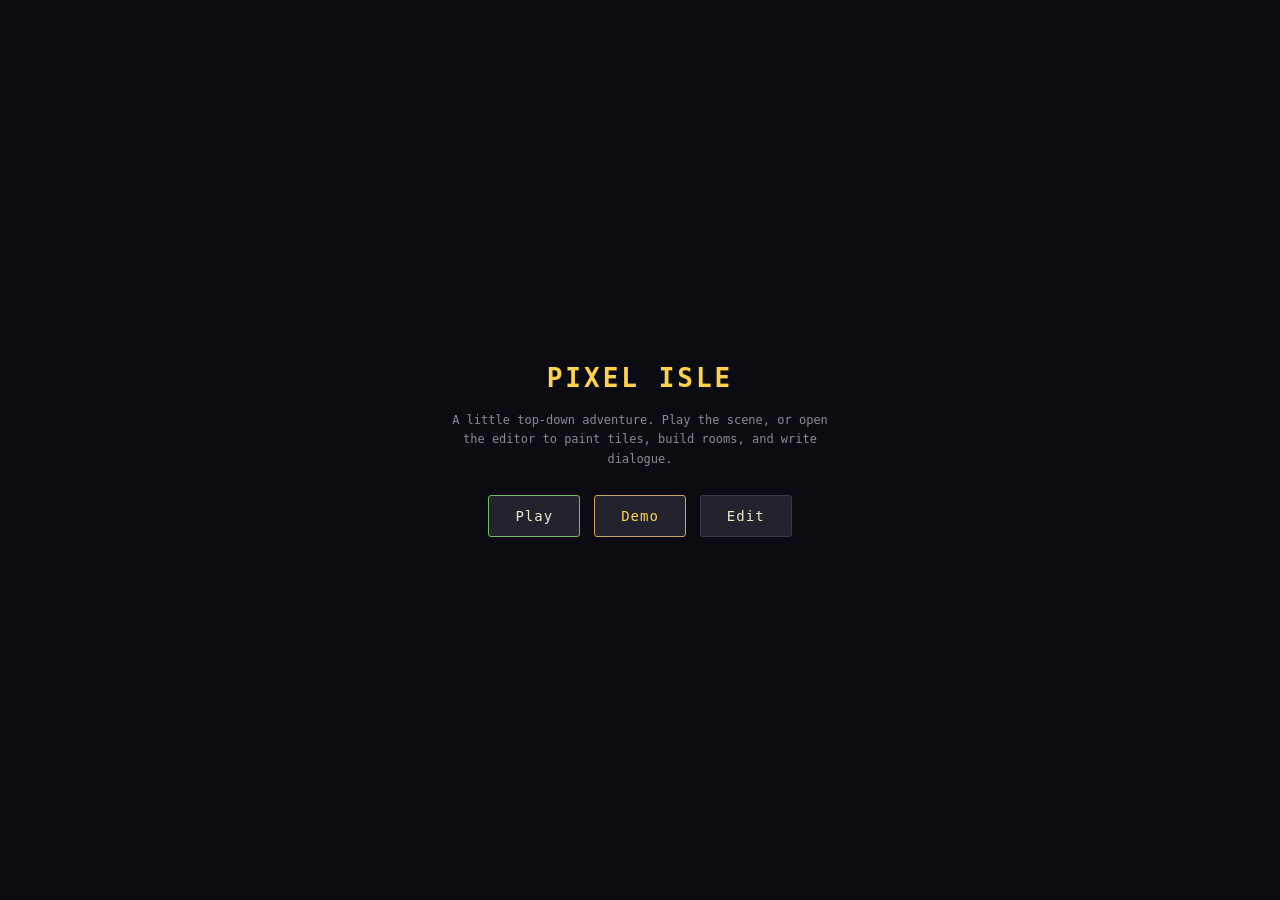
<file: index.html>
<!doctype html>
<html lang="en">
<head>
<meta charset="utf-8">
<meta name="viewport" content="width=device-width, initial-scale=1">
<title>Pixel Isle</title>
<style>
  html, body { margin: 0; height: 100%; background: #0b0b12; color: #f2e8c8; font-family: monospace; }
  body { display: flex; flex-direction: column; align-items: center; justify-content: center; gap: 18px; }
  h1 { font-size: 26px; letter-spacing: 3px; color: #ffd24a; margin: 0; }
  p { color: #8a8a9a; font-size: 12px; margin: 0; max-width: 380px; text-align: center; line-height: 1.6; }
  .links { display: flex; gap: 14px; margin-top: 8px; }
  a.btn {
    display: inline-block; text-decoration: none; color: #f2e8c8; background: #23232f;
    border: 1px solid #3a3a4a; border-radius: 3px; padding: 12px 26px; font-size: 14px;
    letter-spacing: 1px;
  }
  a.btn:hover { background: #2e2e3d; border-color: #6fbf58; }
  a.play { border-color: #6fbf58; }
  a.demo { border-color: #c9a25c; color: #ffd24a; }
</style>
</head>
<body>
  <h1>PIXEL ISLE</h1>
  <p>A little top-down adventure. Play the scene, or open the editor to paint tiles, build rooms, and write dialogue.</p>
  <div class="links">
    <a class="btn play" href="play.html">Play</a>
    <a class="btn demo" href="play.html?demo=1">Demo</a>
    <a class="btn" href="edit.html">Edit</a>
  </div>
</body>
</html>
</file>
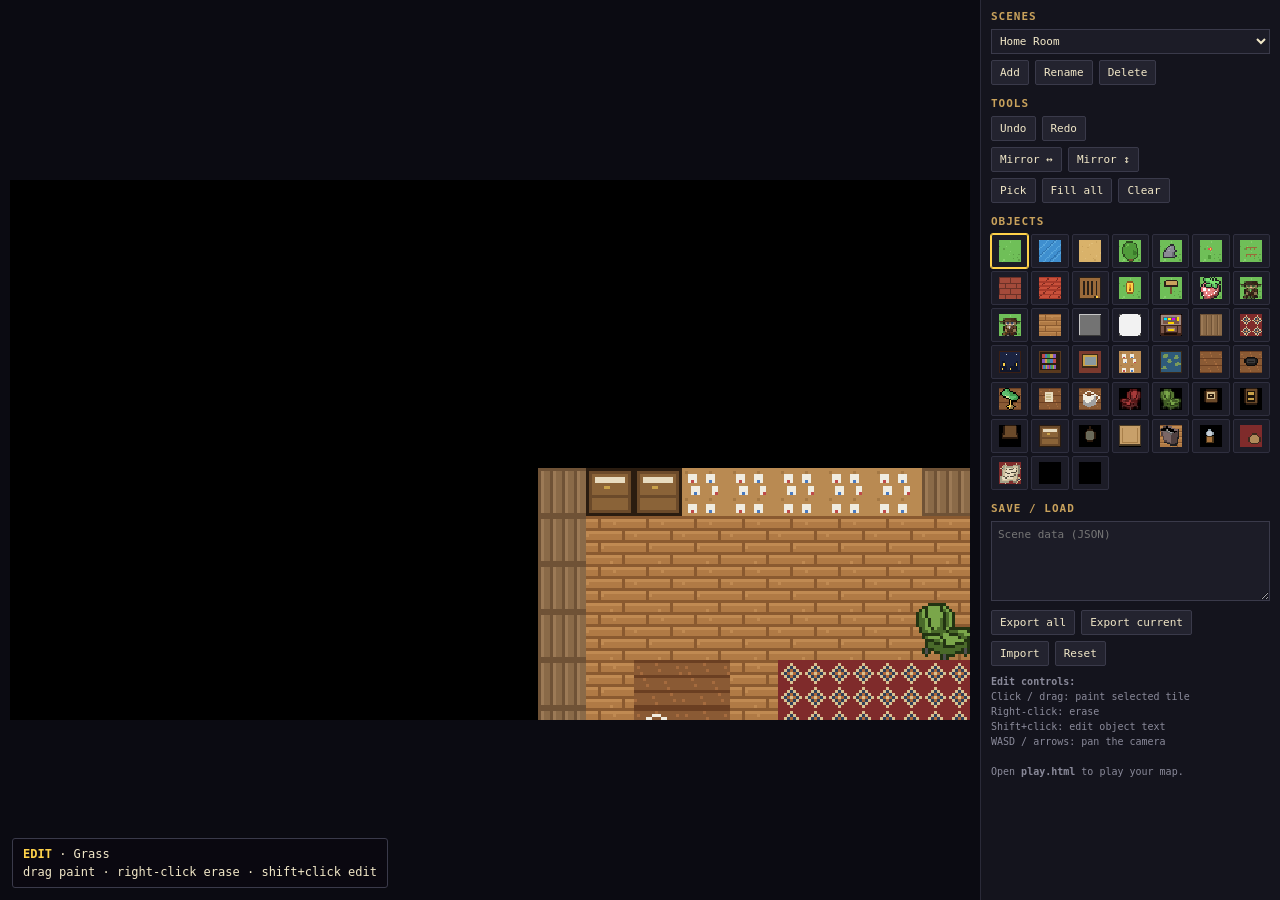
<file: edit.html>
<!doctype html>
<html lang="en">
<head>
<meta charset="utf-8">
<meta name="viewport" content="width=device-width, initial-scale=1">
<title>Pixel Isle — Editor</title>
<style>
  html, body { margin: 0; height: 100%; background: #0b0b12; overflow: hidden; }
  body { display: flex; color: #f2e8c8; font-family: monospace; }
  #stage { position: relative; flex: 1; display: flex; align-items: center; justify-content: center; min-width: 0; }
  canvas { image-rendering: pixelated; image-rendering: crisp-edges; background: #000; cursor: crosshair; }
  #editHud {
    position: absolute; left: 12px; bottom: 12px; font-family: monospace; font-size: 12px;
    color: #f2e8c8; background: rgba(10,8,16,0.82); border: 1px solid #3a3a4a;
    padding: 6px 10px; border-radius: 3px; pointer-events: none; line-height: 1.5;
  }
  #editHud b { color: #ffd24a; }
  #sidebar {
    width: 300px; background: #14141d; border-left: 1px solid #2a2a38;
    overflow-y: auto; padding: 10px; box-sizing: border-box; flex: 0 0 300px;
  }
  h3 { margin: 12px 0 6px; font-size: 11px; color: #c9a25c; letter-spacing: 1px; text-transform: uppercase; }
  h3:first-child { margin-top: 0; }
  button, select, textarea { font-family: monospace; font-size: 11px; }
  button {
    background: #23232f; color: #f2e8c8; border: 1px solid #3a3a4a; padding: 5px 8px;
    cursor: pointer; border-radius: 2px;
  }
  button:hover { background: #2e2e3d; }
  #palette { display: grid; grid-template-columns: repeat(7, 1fr); gap: 3px; }
  .tile-btn {
    width: 100%; height: 34px; padding: 0; background: #1c1c27; border: 1px solid #2f2f3f;
    position: relative; display: flex; align-items: center; justify-content: center; cursor: pointer;
  }
  .tile-btn:hover { border-color: #6fbf58; }
  .tile-btn.selected { border-color: #ffd24a; outline: 1px solid #ffd24a; }
  .tile-btn canvas { width: 22px; height: 22px; image-rendering: pixelated; }
  .row { display: flex; gap: 6px; margin-top: 6px; align-items: center; }
  .row select { flex: 1; background: #1c1c27; color: #f2e8c8; border: 1px solid #3a3a4a; padding: 4px; }
  textarea {
    width: 100%; box-sizing: border-box; background: #1c1c27; color: #f2e8c8;
    border: 1px solid #3a3a4a; padding: 6px; resize: vertical; min-height: 64px;
  }
  #jsonArea { min-height: 80px; }
  .hint { font-size: 10px; color: #8a8a9a; line-height: 1.5; margin-top: 8px; }
  .hidden { display: none !important; }
</style>
</head>
<body>
<div id="stage"><canvas id="game"></canvas>
  <div id="editHud"><b>EDIT</b> &middot; <span id="editTileLabel">Grass</span><br>drag paint &middot; right-click erase &middot; shift+click edit</div>
</div>
<div id="sidebar">
  <h3>Scenes</h3>
  <div class="row"><select id="sceneSelect"></select></div>
  <div class="row">
    <button id="sceneAdd">Add</button>
    <button id="sceneRename">Rename</button>
    <button id="sceneDelete">Delete</button>
  </div>

  <h3>Tools</h3>
  <div class="row">
    <button id="undoBtn">Undo</button>
    <button id="redoBtn">Redo</button>
  </div>
  <div class="row">
    <button id="mirrorH">Mirror &#8596;</button>
    <button id="mirrorV">Mirror &#8597;</button>
  </div>
  <div class="row">
    <button id="pickBtn">Pick</button>
    <button id="fillAllBtn">Fill all</button>
    <button id="clearBtn">Clear</button>
  </div>

  <h3>Objects</h3>
  <div id="palette"></div>

  <div id="inspector" class="hidden">
    <h3 id="inspectorLabel">Object</h3>
    <textarea id="inspectorText"></textarea>
    <div class="row"><button id="inspectorApply">Apply</button></div>
  </div>

  <h3>Save / Load</h3>
  <textarea id="jsonArea" placeholder="Scene data (JSON)"></textarea>
  <div class="row">
    <button id="exportBtn">Export all</button>
    <button id="exportCurrentBtn">Export current</button>
  </div>
  <div class="row">
    <button id="importBtn">Import</button>
    <button id="resetBtn">Reset</button>
  </div>

  <div class="hint">
    <b>Edit controls:</b><br>
    Click / drag: paint selected tile<br>
    Right-click: erase<br>
    Shift+click: edit object text<br>
    WASD / arrows: pan the camera<br><br>
    Open <b>play.html</b> to play your map.
  </div>
</div>

<script src="game.js"></script>
<script>
(function () {
  "use strict";
  var PI = window.PI;

  var canvas = document.getElementById("game");
  var ctx = canvas.getContext("2d");
  canvas.width = PI.VIEW_W;
  canvas.height = PI.VIEW_H;

  var TILE = PI.TILE;
  var VIEW_W = PI.VIEW_W;
  var VIEW_H = PI.VIEW_H;

  var S = PI.initStore();
  PI.persist(S);
  var scenes = S.scenes;
  var currentScene = S.currentScene;
  var npcData = S.npcData;
  var signData = S.signData;

  var world = PI.rowsToWorld(scenes[currentScene]);
  var ent = PI.rebuild(world, npcData);

  var keys = {};
  var camX = 0, camY = 0, editCamX = 0, editCamY = 0;
  var panSpeed = 180;

  window.addEventListener("keydown", function (e) {
    var k = e.key.toLowerCase();
    if (["arrowup", "arrowdown", "arrowleft", "arrowright", " "].indexOf(k) >= 0) e.preventDefault();
    keys[k] = true;
  });
  window.addEventListener("keyup", function (e) { keys[e.key.toLowerCase()] = false; });

  function updateEdit(dt) {
    if (keys["a"] || keys["arrowleft"]) editCamX -= panSpeed * dt;
    if (keys["d"] || keys["arrowright"]) editCamX += panSpeed * dt;
    if (keys["w"] || keys["arrowup"]) editCamY -= panSpeed * dt;
    if (keys["s"] || keys["arrowdown"]) editCamY += panSpeed * dt;
  }

  function render() {
    ctx.fillStyle = "#0b0b12";
    ctx.fillRect(0, 0, VIEW_W, VIEW_H);

    camX = Math.max(0, Math.min(editCamX, ent.PXW - VIEW_W));
    camY = Math.max(0, Math.min(editCamY, ent.PXH - VIEW_H));

    var tx0 = Math.floor(camX / TILE), ty0 = Math.floor(camY / TILE);
    var tx1 = Math.ceil((camX + VIEW_W) / TILE), ty1 = Math.ceil((camY + VIEW_H) / TILE);
    for (var ty = ty0; ty <= ty1; ty++)
      for (var tx = tx0; tx <= tx1; tx++) {
        if (tx < 0 || ty < 0 || tx >= ent.W || ty >= ent.H) continue;
        PI.drawTile(ctx, world[ty][tx], tx, ty, tx * TILE - camX, ty * TILE - camY, ent.doorLocked, ent.ground);
      }

    PI.drawBigChairs(ctx, world, tx0, ty0, tx1, ty1, camX, camY);

    var ents = [{ y: ent.spawn.y, draw: function () { PI.drawChar(ctx, PI.playerSpriteDown, ent.spawn.x - camX, ent.spawn.y - camY); } }];
    for (var i = 0; i < ent.npcs.length; i++) {
      (function (n) { ents.push({ y: n.y, draw: function () { PI.drawChar(ctx, n.frames[0], n.x - camX, n.y - camY); } }); })(ent.npcs[i]);
    }
    ents.sort(function (a, b) { return a.y - b.y; });
    for (var j = 0; j < ents.length; j++) ents[j].draw();
  }

  function resize() {
    var stage = document.getElementById("stage");
    var aw = stage.clientWidth, ah = stage.clientHeight;
    var s = Math.max(1, Math.floor(Math.min(aw / VIEW_W, ah / VIEW_H)));
    canvas.style.width = (VIEW_W * s) + "px";
    canvas.style.height = (VIEW_H * s) + "px";
  }
  window.addEventListener("resize", resize);

  var selectedTile = ".";
  var selectedLabel = "Grass";
  var paletteButtons = {};

  function setSelectedTile(c, label) {
    selectedTile = c;
    selectedLabel = label || c;
    var lblEl = document.getElementById("editTileLabel");
    if (lblEl) lblEl.textContent = selectedLabel;
    Object.keys(paletteButtons).forEach(function (k) { paletteButtons[k].classList.remove("selected"); });
    if (paletteButtons[c]) paletteButtons[c].classList.add("selected");
  }

  function buildPalette() {
    var box = document.getElementById("palette");
    box.innerHTML = "";
    paletteButtons = {};
    PI.PALETTE.forEach(function (item) {
      var b = document.createElement("button");
      b.className = "tile-btn";
      b.title = item.label;
      b.appendChild(PI.makeThumb(item.c));
      b.addEventListener("click", function () { setSelectedTile(item.c, item.label); });
      box.appendChild(b);
      paletteButtons[item.c] = b;
    });
    if (paletteButtons[selectedTile]) paletteButtons[selectedTile].classList.add("selected");
  }

  function saveCurrentScene() {
    scenes[currentScene] = PI.worldToRows(world);
    PI.persist({ scenes: scenes, currentScene: currentScene, npcData: npcData, signData: signData });
  }

  var undoStack = [];
  var redoStack = [];
  var pickMode = false;

  function snapshotRows() { return PI.worldToRows(world); }
  function refreshAfterChange() { ent = PI.rebuild(world, npcData); saveCurrentScene(); }
  function pushUndo() {
    undoStack.push(snapshotRows());
    if (undoStack.length > 80) undoStack.shift();
    redoStack.length = 0;
  }
  function restoreRows(rows) { world = PI.rowsToWorld(rows); refreshAfterChange(); }
  function doUndo() {
    if (!undoStack.length) return;
    redoStack.push(snapshotRows());
    restoreRows(undoStack.pop());
  }
  function doRedo() {
    if (!redoStack.length) return;
    undoStack.push(snapshotRows());
    restoreRows(redoStack.pop());
  }
  function mirrorH() {
    pushUndo();
    world = world.map(function (row) { return row.slice().reverse(); });
    refreshAfterChange();
  }
  function mirrorV() {
    pushUndo();
    world = world.slice().reverse().map(function (row) { return row.slice(); });
    refreshAfterChange();
  }
  function fillAll(tile) {
    pushUndo();
    for (var y = 0; y < ent.H; y++)
      for (var x = 0; x < ent.W; x++) world[y][x] = tile;
    refreshAfterChange();
  }

  document.getElementById("undoBtn").addEventListener("click", doUndo);
  document.getElementById("redoBtn").addEventListener("click", doRedo);
  document.getElementById("mirrorH").addEventListener("click", mirrorH);
  document.getElementById("mirrorV").addEventListener("click", mirrorV);
  document.getElementById("fillAllBtn").addEventListener("click", function () { fillAll(selectedTile); });
  document.getElementById("clearBtn").addEventListener("click", function () { fillAll(ent.ground); });
  document.getElementById("pickBtn").addEventListener("click", function () {
    pickMode = !pickMode;
    document.getElementById("pickBtn").classList.toggle("active", pickMode);
  });

  function clearChar(ch, to) {
    for (var y = 0; y < ent.H; y++)
      for (var x = 0; x < ent.W; x++)
        if (world[y][x] === ch) world[y][x] = to;
  }

  function paint(tx, ty, c) {
    if (tx < 0 || ty < 0 || tx >= ent.W || ty >= ent.H) return;
    var key = tx + "," + ty;
    if (c === "X") clearChar("X", ent.ground);
    if (c === "N" && !npcData[key]) npcData[key] = ["Hello there!"];
    if (c === "S" && !signData[key]) signData[key] = "A wooden sign. Write something with shift+click.";
    world[ty][tx] = c;
    ent = PI.rebuild(world, npcData);
    saveCurrentScene();
  }

  var selected = null;

  function inspectAt(tx, ty) {
    if (tx < 0 || ty < 0 || tx >= ent.W || ty >= ent.H) return;
    var c = world[ty][tx];
    var key = tx + "," + ty;
    var insp = document.getElementById("inspector");
    var label = document.getElementById("inspectorLabel");
    var ta = document.getElementById("inspectorText");
    if (c === "N") {
      selected = { type: "N", key: key };
      label.textContent = "NPC dialogue (one message per line)";
      ta.value = (npcData[key] || ["Hello!"]).join("\n");
      insp.classList.remove("hidden");
    } else if (c === "S") {
      selected = { type: "S", key: key };
      label.textContent = "Sign text";
      ta.value = signData[key] || "";
      insp.classList.remove("hidden");
    } else {
      selected = null;
      insp.classList.add("hidden");
    }
  }

  function canvasPos(e) {
    var r = canvas.getBoundingClientRect();
    return { x: (e.clientX - r.left) * (VIEW_W / r.width), y: (e.clientY - r.top) * (VIEW_H / r.height) };
  }
  function tileAt(pos) {
    return {
      tx: Math.max(0, Math.min(ent.W - 1, Math.floor((pos.x + camX) / TILE))),
      ty: Math.max(0, Math.min(ent.H - 1, Math.floor((pos.y + camY) / TILE)))
    };
  }

  var painting = false;
  canvas.addEventListener("mousedown", function (e) {
    e.preventDefault();
    var t = tileAt(canvasPos(e));
    if (pickMode) {
      var picked = world[t.ty][t.tx];
      var found = PI.PALETTE.filter(function (p) { return p.c === picked; })[0];
      setSelectedTile(picked, found ? found.label : picked);
      pickMode = false;
      document.getElementById("pickBtn").classList.remove("active");
      return;
    }
    if (e.shiftKey) { inspectAt(t.tx, t.ty); return; }
    pushUndo();
    if (e.button === 2) { paint(t.tx, t.ty, ent.ground); return; }
    painting = true;
    paint(t.tx, t.ty, selectedTile);
  });
  window.addEventListener("mousemove", function (e) {
    if (!painting) return;
    var t = tileAt(canvasPos(e));
    paint(t.tx, t.ty, selectedTile);
  });
  window.addEventListener("mouseup", function () { painting = false; });
  canvas.addEventListener("contextmenu", function (e) { e.preventDefault(); });

  function refreshSceneUI() {
    var sel = document.getElementById("sceneSelect");
    sel.innerHTML = "";
    Object.keys(scenes).forEach(function (name) {
      var o = document.createElement("option");
      o.value = name; o.textContent = name;
      if (name === currentScene) o.selected = true;
      sel.appendChild(o);
    });
  }
  function loadScene(name) {
    currentScene = name;
    world = PI.rowsToWorld(scenes[name]);
    ent = PI.rebuild(world, npcData);
    editCamX = 0; editCamY = 0;
    undoStack.length = 0; redoStack.length = 0;
    pickMode = false;
    document.getElementById("pickBtn").classList.remove("active");
    refreshSceneUI();
    saveCurrentScene();
  }

  document.getElementById("sceneSelect").addEventListener("change", function (e) {
    saveCurrentScene();
    loadScene(e.target.value);
  });
  document.getElementById("sceneAdd").addEventListener("click", function () {
    var name = prompt("Scene name:");
    if (!name) return;
    if (scenes[name]) { alert("A scene with that name already exists."); return; }
    saveCurrentScene();
    scenes[name] = PI.buildBlankRows();
    loadScene(name);
  });
  document.getElementById("sceneRename").addEventListener("click", function () {
    var name = prompt("New name for '" + currentScene + "':");
    if (!name || name === currentScene) return;
    if (scenes[name]) { alert("A scene with that name already exists."); return; }
    scenes[name] = scenes[currentScene];
    delete scenes[currentScene];
    loadScene(name);
  });
  document.getElementById("sceneDelete").addEventListener("click", function () {
    if (Object.keys(scenes).length <= 1) { alert("You need at least one scene."); return; }
    delete scenes[currentScene];
    loadScene(Object.keys(scenes)[0]);
  });

  document.getElementById("inspectorApply").addEventListener("click", function () {
    if (!selected) return;
    var ta = document.getElementById("inspectorText");
    if (selected.type === "N") {
      npcData[selected.key] = ta.value.split("\n").map(function (s) { return s.trim(); }).filter(Boolean);
    } else {
      signData[selected.key] = ta.value;
    }
    ent = PI.rebuild(world, npcData);
    saveCurrentScene();
  });

  document.getElementById("exportBtn").addEventListener("click", function () {
    var name = document.getElementById("sceneSelect").value || currentScene;
    currentScene = name;
    scenes[name] = PI.worldToRows(world);
    document.getElementById("jsonArea").value = JSON.stringify({ scenes: scenes, current: currentScene, npcData: npcData, signData: signData });
  });
  document.getElementById("exportCurrentBtn").addEventListener("click", function () {
    var name = document.getElementById("sceneSelect").value || currentScene;
    currentScene = name;
    scenes[name] = PI.worldToRows(world);
    document.getElementById("jsonArea").value = JSON.stringify({ name: name, rows: scenes[name] });
  });
  document.getElementById("importBtn").addEventListener("click", function () {
    try {
      var data = JSON.parse(document.getElementById("jsonArea").value);
      if (!data.scenes) throw new Error("no scenes");
      scenes = data.scenes;
      currentScene = (data.current && scenes[data.current]) ? data.current : Object.keys(scenes)[0];
      npcData = data.npcData || {};
      signData = data.signData || {};
      world = PI.rowsToWorld(scenes[currentScene]);
      ent = PI.rebuild(world, npcData);
      refreshSceneUI();
      saveCurrentScene();
    } catch (e) { alert("Import failed: " + e.message); }
  });
  document.getElementById("resetBtn").addEventListener("click", function () {
    if (!confirm("Reset all scenes to the bundled default scenes (Home Room + murder scene)?")) return;
    if (PI.DEFAULT_SCENES) {
      scenes = JSON.parse(JSON.stringify(PI.DEFAULT_SCENES.scenes));
      npcData = JSON.parse(JSON.stringify(PI.DEFAULT_SCENES.npcData));
      signData = JSON.parse(JSON.stringify(PI.DEFAULT_SCENES.signData));
      loadScene(PI.DEFAULT_SCENES.current || Object.keys(scenes)[0]);
    } else {
      scenes = {
        "Holmes Study": PI.worldToRows(PI.buildHolmesWorld()),
        "Island": PI.worldToRows(PI.buildIslandWorld())
      };
      npcData = PI.defaultNpcData();
      signData = PI.defaultSignData();
      loadScene("Holmes Study");
    }
  });

  buildPalette();
  refreshSceneUI();
  resize();

  var last = performance.now();
  function loop(now) {
    var dt = Math.min(0.05, (now - last) / 1000);
    last = now;
    updateEdit(dt);
    render();
    requestAnimationFrame(loop);
  }
  requestAnimationFrame(loop);
})();
</script>
</body>
</html>
</file>
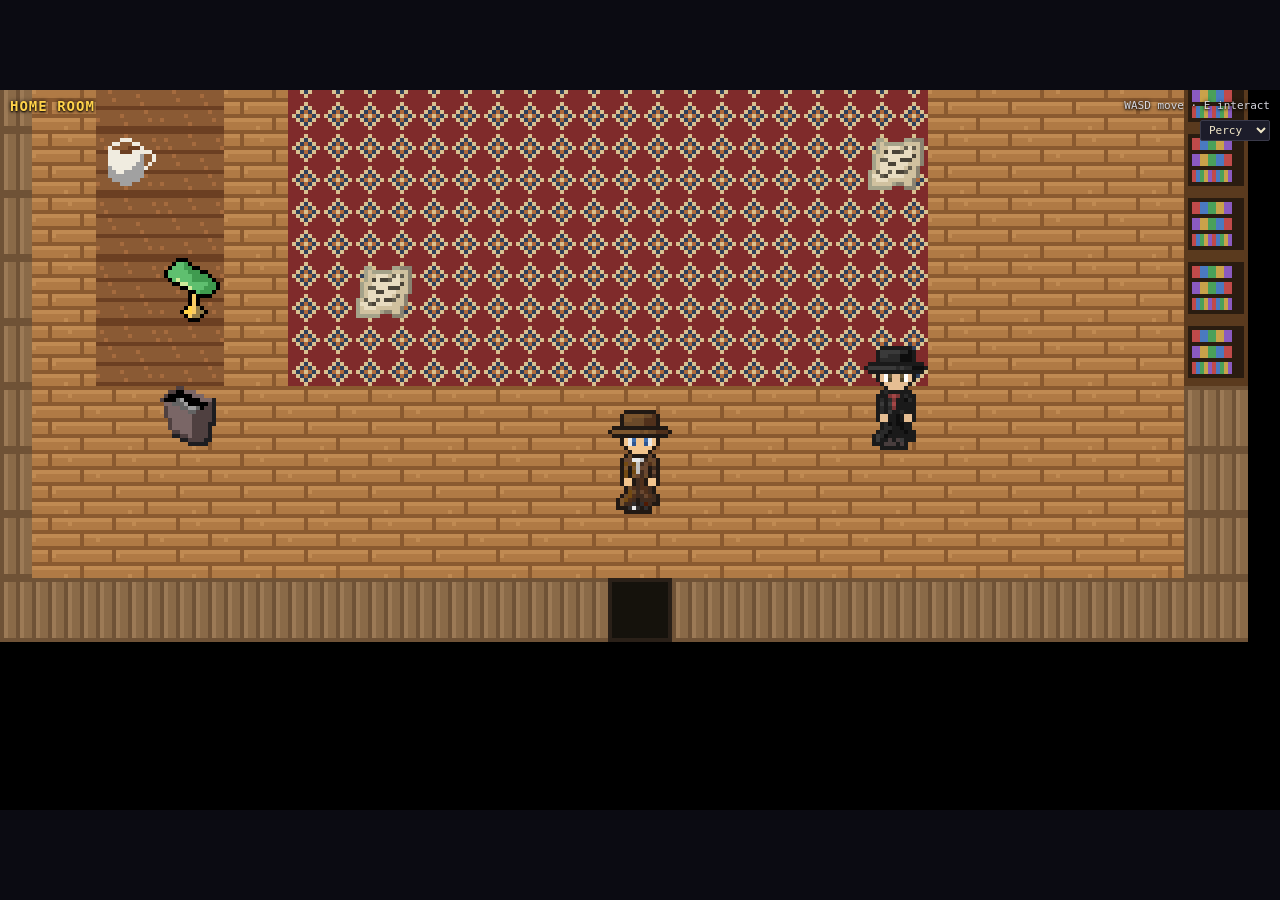
<file: play.html>
<!doctype html>
<html lang="en">
<head>
<meta charset="utf-8">
<meta name="viewport" content="width=device-width, initial-scale=1">
<title>Pixel Isle — Detective</title>
<style>
  html, body { margin: 0; height: 100%; background: #0b0b12; overflow: hidden; }
  body { display: flex; align-items: center; justify-content: center; }
  #wrap { position: relative; display: inline-block; line-height: normal; }
  canvas { image-rendering: pixelated; image-rendering: crisp-edges; background: #000; display: block; }
  .hidden { display: none !important; }
  #solveBtn {
    position: absolute; left: 50%; bottom: 12px; transform: translateX(-50%);
    font-family: monospace; font-size: 13px; padding: 8px 14px;
    background: #3f6f3f; color: #f2e8c8; border: 1px solid #6fbf58;
    border-radius: 3px; cursor: pointer; white-space: nowrap;
  }
  #solveBtn:hover { background: #4f8f4f; }
  #modal {
    position: absolute; inset: 0; display: flex; align-items: center; justify-content: center;
    background: rgba(0,0,0,0.65);
  }
  #modalBox {
    background: #14141d; border: 1px solid #3a3a4a; padding: 14px; width: 78%; max-width: 440px;
    color: #f2e8c8; font-family: monospace; font-size: 12px; box-sizing: border-box;
  }
  #modalBox h3 { margin: 0 0 8px; color: #ffd24a; font-size: 13px; letter-spacing: 1px; }
  #modalBox textarea {
    width: 100%; height: 74px; background: #1c1c27; color: #f2e8c8; border: 1px solid #3a3a4a;
    font-family: monospace; font-size: 12px; box-sizing: border-box; padding: 6px; resize: vertical;
  }
  #modalBox .row { display: flex; gap: 8px; margin-top: 8px; }
  #modalBox button {
    font-family: monospace; font-size: 12px; padding: 6px 12px; background: #23232f;
    color: #f2e8c8; border: 1px solid #3a3a4a; cursor: pointer; border-radius: 2px;
  }
  #modalBox button:hover { background: #2e2e3d; }
  #modalNote { margin-top: 8px; color: #8a8a9a; font-size: 11px; line-height: 1.5; }
  #toast {
    position: absolute; left: 50%; top: 10px; transform: translateX(-50%);
    background: rgba(10,8,16,0.92); color: #ffd24a; font-family: monospace; font-size: 12px;
    padding: 6px 10px; border: 1px solid #c9a25c; border-radius: 3px; opacity: 0;
    transition: opacity .3s; pointer-events: none; white-space: nowrap;
  }
  #toast.show { opacity: 1; }
  .lookSelect {
    position: absolute; top: 30px; right: 10px; font-family: monospace; font-size: 11px;
    background: #1c1c2a; color: #f2e8c8; border: 1px solid #3a3a4a; padding: 2px 4px; border-radius: 2px;
  }
  #hud { position: absolute; inset: 0; pointer-events: none; font-family: monospace; }
  #hudScene { position: absolute; top: 8px; left: 10px; font-size: 14px; font-weight: bold; color: #ffd24a; letter-spacing: 1px; text-shadow: 0 1px 2px #000, 0 0 4px #000; }
  #hudClues { position: absolute; top: 29px; left: 10px; font-size: 12px; color: #f2e8c8; text-shadow: 0 1px 2px #000, 0 0 4px #000; }
  #hudHint { position: absolute; top: 9px; right: 10px; font-size: 11px; color: #d8d8e0; text-shadow: 0 1px 2px #000, 0 0 4px #000; }
  #dialogue {
    position: absolute; left: 8px; right: 8px; bottom: 52px;
    background: rgba(10,8,16,0.94); border: 1px solid #e0bd79; border-radius: 3px;
    padding: 10px 12px; font-family: monospace; color: #f2e8c8; font-size: 13px;
    line-height: 1.45; pointer-events: none;
  }
  #dialogueHint { margin-top: 6px; text-align: right; color: #c9a25c; font-size: 11px; }
  #articleBox {
    position: absolute; inset: 0; display: flex; align-items: center; justify-content: center;
    background: rgba(0,0,0,0.6); cursor: pointer;
  }
  #articleInner {
    background: #efe6d0; color: #2a2418; border: 2px solid #8a6d3b; border-radius: 3px;
    padding: 14px 16px; width: 72%; max-width: 420px; max-height: 72%; overflow: auto;
    font-family: Georgia, serif; font-size: 12px; line-height: 1.5; cursor: default;
  }
  #articleHeadline { font-weight: bold; font-size: 14px; margin-bottom: 8px; }
  #articleHint { margin-top: 10px; text-align: right; color: #8a6d3b; font-size: 10px; font-family: monospace; }
</style>
</head>
<body>
<div id="wrap">
  <canvas id="game"></canvas>
  <div id="hud">
    <div id="hudScene">HOME ROOM</div>
    <div id="hudClues"></div>
    <div id="hudHint">WASD move &middot; E interact</div>
  </div>
  <div id="dialogue" class="hidden">
    <div id="dialogueText"></div>
    <div id="dialogueHint">E to continue</div>
  </div>
  <div id="articleBox" class="hidden">
    <div id="articleInner">
      <div id="articleHeadline"></div>
      <div id="articleText"></div>
      <div id="articleHint">E or click to put down the paper</div>
    </div>
  </div>
  <button id="solveBtn" class="hidden">Explain the death</button>
  <select id="lookSelect" class="lookSelect" title="Player look">
    <option value="Percy">Percy</option>
    <option value="Male">Male</option>
    <option value="Female">Female</option>
  </select>
  <div id="modal" class="hidden">
    <div id="modalBox">
      <h3>WHY DID THE VICTIM DIE?</h3>
      <textarea id="answerText" placeholder="Type your conclusion..."></textarea>
      <div class="row">
        <button id="submitAnswer">Submit</button>
        <button id="cancelAnswer">Cancel</button>
      </div>
      <div id="modalNote"></div>
    </div>
  </div>
  <div id="toast"></div>
</div>
<script src="case_data.js"></script>
<script src="case_demo.js"></script>
<script src="game.js"></script>
<script>
(function () {
  "use strict";
  var PI = window.PI;

  var PLACEHOLDER_CASE = {
    title: "PIXEL ISLE DAILY — placeholder case",
    article: {
      headline: "Mysterious death at the lighthouse",
      text: "This is a placeholder case. Run generate_case.py to turn today's BBC news into a real case. In the meantime, a fictional victim was found at the lighthouse at dawn. Witnesses reported a strange light in the window the night before. The victim's chair held a torn note. A page was missing from the lighthouse ledger on the bookshelf. A picture of the victim and the keeper hangs above the fireplace."
    },
    questions: [
      { object: "Dead body", question: "How did the victim die?", options: ["Fell from the cliff", "Poisoned", "Drowned", "Old age"], answer: 1 },
      { object: "Picture", question: "Who is in the picture?", options: ["The victim and the keeper", "Two strangers", "The mayor", "Nobody"], answer: 0 },
      { object: "Chair", question: "What was found on the chair?", options: ["A hat", "A torn note", "A key", "Nothing"], answer: 1 },
      { object: "Bookshelf", question: "What was missing from the ledger?", options: ["The cover", "A page", "The whole book", "Nothing"], answer: 1 },
      { object: "Night window", question: "What was seen at night?", options: ["A boat", "A strange light", "A shadow", "Nothing"], answer: 1 }
    ],
    solution: "The victim was poisoned — a placeholder solution. Run generate_case.py for a case built from a real BBC story.",
    key_terms: ["poisoned", "lighthouse", "keeper"]
  };
  var CASE = window.CASE || PLACEHOLDER_CASE;
  var IS_DEMO = location.search.indexOf("demo") >= 0;
  if (IS_DEMO && window.CASE_DEMO) CASE = window.CASE_DEMO;

  var canvas = document.getElementById("game");
  var TILE = PI.TILE;
  var VIEW_W = PI.VIEW_W;
  var VIEW_H = PI.VIEW_H;
  var RENDER_SCALE = 2;

  canvas.width = VIEW_W * RENDER_SCALE;
  canvas.height = VIEW_H * RENDER_SCALE;
  var ctx = canvas.getContext("2d");
  ctx.imageSmoothingEnabled = false;
  ctx.setTransform(RENDER_SCALE, 0, 0, RENDER_SCALE, 0, 0);

  var S = PI.initStore();
  var scenes = S.scenes;
  var npcData = S.npcData;
  var signData = S.signData;

  var look = "Percy";
  try { look = localStorage.getItem("pixelisle.look") || "Percy"; } catch (e) {}
  var lookSelect = document.getElementById("lookSelect");
  if (lookSelect) {
    lookSelect.value = look;
    lookSelect.addEventListener("change", function () {
      look = lookSelect.value;
      try { localStorage.setItem("pixelisle.look", look); } catch (e) {}
    });
  }

  function norm(s) { return (s || "").toLowerCase().replace(/[^a-z0-9]/g, ""); }

  function pickScene(candidates, exclude) {
    var names = Object.keys(scenes);
    for (var c = 0; c < candidates.length; c++) {
      for (var i = 0; i < names.length; i++) {
        if (names[i] === exclude) continue;
        if (norm(names[i]) === candidates[c]) return names[i];
      }
    }
    for (var c2 = 0; c2 < candidates.length; c2++) {
      for (var j = 0; j < names.length; j++) {
        if (names[j] === exclude) continue;
        if (norm(names[j]).indexOf(candidates[c2]) >= 0) return names[j];
      }
    }
    return null;
  }

  var homeName = pickScene(["homeroom", "home", "startroom", "start", "room"]) || Object.keys(scenes)[0];
  var murderName = pickScene(["murderscene", "mudersence", "muderscene", "murdersence", "murder", "muder", "crime", "crimescene"], homeName);
  if (!murderName) {
    var ks = Object.keys(scenes).filter(function (k) { return k !== homeName; });
    murderName = ks.length ? ks[0] : homeName;
  }

  var current = homeName;
  var world = PI.rowsToWorld(scenes[current]);
  var ent = PI.rebuild(world, npcData);

  var state = "play";
  var dialogue = null;
  var dialIndex = 0;
  var keys = {};
  var player = { x: ent.spawn.x, y: ent.spawn.y, dir: "down", moving: false, frame: 0 };

  var investigation = {
    started: false,
    solved: false,
    answer: "",
    clues: [],
    seen: {},
    articleRead: false,
    qDone: {},
    qCorrect: 0
  };

  var mcq = null;
  var articleOpen = false;

  var doorCooldown = 0;

  var solveBtn = document.getElementById("solveBtn");
  var modal = document.getElementById("modal");
  var toastEl = document.getElementById("toast");
  var modalNote = document.getElementById("modalNote");
  var answerText = document.getElementById("answerText");
  var hudSceneEl = document.getElementById("hudScene");
  var hudCluesEl = document.getElementById("hudClues");
  var dialogueEl = document.getElementById("dialogue");
  var dialogueTextEl = document.getElementById("dialogueText");
  var dialogueHintEl = document.getElementById("dialogueHint");
  var articleEl = document.getElementById("articleBox");
  var articleHeadlineEl = document.getElementById("articleHeadline");
  var articleTextEl = document.getElementById("articleText");

  var toastTimer = null;
  function toast(msg) {
    toastEl.textContent = msg;
    toastEl.classList.add("show");
    if (toastTimer) clearTimeout(toastTimer);
    toastTimer = setTimeout(function () { toastEl.classList.remove("show"); }, 2200);
  }

  function isMurder() { return current === murderName; }

  function updateHUD() {
    hudSceneEl.textContent = isMurder() ? ("MURDER SCENE" + (IS_DEMO ? " (DEMO)" : "")) : "HOME ROOM";
    if (isMurder()) {
      var total = CASE.questions.length;
      var answered = Object.keys(investigation.qDone).length;
      var read = investigation.articleRead ? " \u00b7 News read" : "";
      hudCluesEl.textContent = "Questions " + answered + "/" + total + " answered \u00b7 " +
        investigation.qCorrect + " correct" + read;
    } else {
      hudCluesEl.textContent = "";
    }
  }

  function updateDialogueDom() {
    if (dialogue) {
      dialogueEl.classList.remove("hidden");
      dialogueTextEl.textContent = dialogue[dialIndex] || "";
    } else {
      dialogueEl.classList.add("hidden");
    }
  }

  function refreshUI() {
    solveBtn.classList.toggle("hidden", !isMurder());
    if (!isMurder()) modal.classList.add("hidden");
    updateHUD();
  }

  function goTo(name) {
    current = name;
    world = PI.rowsToWorld(scenes[name]);
    ent = PI.rebuild(world, npcData);
    player.x = ent.spawn.x; player.y = ent.spawn.y;
    player.dir = "down"; player.moving = false; player.frame = 0;
    dialogue = null; mcq = null; articleOpen = false;
    articleEl.classList.add("hidden");
    updateDialogueDom();
    doorCooldown = 0.5;
    refreshUI();
  }

  function useDoor() {
    if (current === homeName) {
      investigation.started = true;
      goTo(murderName);
      toast("The investigation begins — find out why the victim died.");
    } else if (current === murderName) {
      goTo(homeName);
      toast("You returned to the home room.");
    }
  }

  window.addEventListener("keydown", function (e) {
    var k = e.key.toLowerCase();
    var typing = e.target && (e.target.tagName === "TEXTAREA" || e.target.tagName === "INPUT");
    if (k === "escape") { modal.classList.add("hidden"); if (articleOpen) closeArticle(); keys = {}; return; }
    if (typing) return;
    if (mcq && mcq.chosen === null && k >= "1" && k <= "4") { answerMcq(+k - 1); e.preventDefault(); return; }
    if (["arrowup", "arrowdown", "arrowleft", "arrowright", " "].indexOf(k) >= 0) e.preventDefault();
    keys[k] = true;
    if (k === "e" || k === "enter" || k === " ") interact();
  });
  window.addEventListener("keyup", function (e) { keys[e.key.toLowerCase()] = false; });

  function solidAt(tx, ty) {
    if (tx < 0 || ty < 0 || tx >= ent.W || ty >= ent.H) return true;
    var c = world[ty][tx];
    if (c === "D") return false;
    if (PI.SOLID_BASE[c]) return true;
    return false;
  }
  function rectHit(ax, ay, aw, ah, bx, by, bw, bh) {
    return ax < bx + bw && ax + aw > bx && ay < by + bh && ay + ah > by;
  }
  function collides(x, y, w, h) {
    var x0 = Math.floor(x / TILE), x1 = Math.floor((x + w - 1) / TILE);
    var y0 = Math.floor(y / TILE), y1 = Math.floor((y + h - 1) / TILE);
    for (var ty = y0; ty <= y1; ty++)
      for (var tx = x0; tx <= x1; tx++)
        if (solidAt(tx, ty)) return true;
    for (var i = 0; i < ent.npcs.length; i++) {
      var n = ent.npcs[i];
      if (rectHit(x, y, w, h, n.x, n.y, n.w, n.h)) return true;
    }
    return false;
  }

  var speed = 70, PH = 8, PW = 10, OX = 3, OY = 8;

  var INSPECT = { j: 1, k: 1, l: 1, m: 1, n: 1, K: 1, L: 1, G: 1, H: 1, J: 1, E: 1, Q: 1, A: 1, B: 1, x: 1, t: 1, y: 1, V: 1, c: 1, M: 1, I: 1, O: 1, e: 1, p: 1, d: 1 };

  function labelFor(c) {
    for (var i = 0; i < PI.PALETTE.length; i++) if (PI.PALETTE[i].c === c) return PI.PALETTE[i].label;
    return "object";
  }

  function findNearInspect(radius) {
    var px = Math.floor((player.x + 8) / TILE), py = Math.floor((player.y + 8) / TILE);
    var best = null, bestD = 1e9;
    for (var oy = -radius; oy <= radius; oy++)
      for (var ox = -radius; ox <= radius; ox++) {
        var tx = px + ox, ty = py + oy;
        if (tx < 0 || ty < 0 || tx >= ent.W || ty >= ent.H) continue;
        var c = world[ty][tx];
        if (INSPECT[c]) {
          var d = ox * ox + oy * oy;
          if (d < bestD) { bestD = d; best = { x: tx, y: ty, c: c }; }
        }
      }
    return best;
  }

  function update(dt) {
    if (dialogue || mcq || articleOpen || !modal.classList.contains("hidden")) return;
    if (doorCooldown > 0) doorCooldown -= dt;

    var dx = 0, dy = 0;
    if (keys["a"] || keys["arrowleft"]) dx = -1;
    if (keys["d"] || keys["arrowright"]) dx = 1;
    if (keys["w"] || keys["arrowup"]) dy = -1;
    if (keys["s"] || keys["arrowdown"]) dy = 1;
    player.moving = (dx !== 0 || dy !== 0);
    if (dx !== 0 && dy !== 0) { dx *= 0.7071; dy *= 0.7071; }
    if (dx !== 0) {
      var nx = player.x + dx * speed * dt;
      if (!collides(nx + OX, player.y + OY, PW, PH)) player.x = nx;
      player.dir = dx < 0 ? "left" : "right";
    }
    if (dy !== 0) {
      var ny = player.y + dy * speed * dt;
      if (!collides(player.x + OX, ny + OY, PW, PH)) player.y = ny;
      if (dx === 0) player.dir = dy < 0 ? "up" : "down";
    }
    if (player.moving) player.frame = (Math.floor(performance.now() / 150)) % 2;
    else player.frame = 0;

    var fcx = Math.floor((player.x + 8) / TILE), fcy = Math.floor((player.y + 12) / TILE);
    if (doorCooldown <= 0 && world[fcy] && world[fcy][fcx] === "D") useDoor();
  }

  function findNearTile(ch, radius) {
    var px = Math.floor((player.x + 8) / TILE), py = Math.floor((player.y + 8) / TILE);
    for (var oy = -radius; oy <= radius; oy++)
      for (var ox = -radius; ox <= radius; ox++) {
        var tx = px + ox, ty = py + oy;
        if (tx < 0 || ty < 0 || tx >= ent.W || ty >= ent.H) continue;
        if (world[ty][tx] === ch) return { x: tx, y: ty };
      }
    return null;
  }

  function showQuestion(q) {
    mcq = { q: q, chosen: null };
    renderMcqDom();
  }

  function renderMcqDom() {
    if (!mcq) return;
    var q = mcq.q;
    var txt = "[" + q.object + "] " + q.question + "\n" +
      q.options.map(function (o, i) { return (i + 1) + ") " + o; }).join("\n");
    if (mcq.chosen !== null) {
      var ok = mcq.chosen === q.answer;
      txt += "\n\n" + (ok ? "\u2713 Correct!" :
        "\u2717 Wrong \u2014 the answer was " + (q.answer + 1) + ") " + q.options[q.answer] + ".");
    }
    dialogueTextEl.textContent = txt;
    dialogueHintEl.textContent = mcq.chosen === null ? "Press 1-4 to answer" : "E to continue";
    dialogueEl.classList.remove("hidden");
  }

  function answerMcq(i) {
    var q = mcq.q;
    var ok = i === q.answer;
    if (ok) investigation.qCorrect++;
    mcq.chosen = i;
    renderMcqDom();
    updateHUD();
    toast(ok ? "Correct!" : "Wrong answer");
  }

  function openArticle() {
    articleOpen = true;
    articleHeadlineEl.textContent = CASE.article.headline;
    articleTextEl.textContent = CASE.article.text;
    articleEl.classList.remove("hidden");
    if (!investigation.articleRead) {
      investigation.articleRead = true;
      toast("You read the news.");
      updateHUD();
    }
  }

  function closeArticle() {
    articleOpen = false;
    articleEl.classList.add("hidden");
  }

  function findQuestionFor(label) {
    for (var i = 0; i < CASE.questions.length; i++) {
      var q = CASE.questions[i];
      if (q.object === label && !investigation.qDone[i]) return i;
    }
    return -1;
  }

  function hasAnswered(label) {
    for (var j = 0; j < CASE.questions.length; j++)
      if (CASE.questions[j].object === label && investigation.qDone[j]) return true;
    return false;
  }

  function interact() {
    if (dialogue) { dialIndex++; if (dialIndex >= dialogue.length) dialogue = null; updateDialogueDom(); return; }
    if (articleOpen) { closeArticle(); return; }
    if (mcq) {
      if (mcq.chosen === null) return;
      mcq = null;
      dialogueEl.classList.add("hidden");
      return;
    }
    if (modal.classList.contains("hidden") === false) return;
    for (var i = 0; i < ent.npcs.length; i++) {
      var n = ent.npcs[i];
      var dx = (n.x + 8) - (player.x + 8), dy = (n.y + 8) - (player.y + 8);
      if (dx * dx + dy * dy < 28 * 28) { openDialogue(n.lines); return; }
    }
    if (isMurder()) {
      var obj = findNearInspect(2);
      if (obj) {
        var lbl = labelFor(obj.c);
        if (lbl === "Papers (rug)") { openArticle(); return; }
        var qi = findQuestionFor(lbl);
        if (qi >= 0) {
          investigation.qDone[qi] = true;
          investigation.clues.push(obj.x + "," + obj.y);
          updateHUD();
          showQuestion(CASE.questions[qi]);
        } else if (hasAnswered(lbl)) {
          openDialogue(["You've already examined the " + lbl + "."]);
        } else {
          openDialogue(["You examine the " + lbl + ". Nothing of note."]);
        }
        return;
      }
    }
    var sign = findNearTile("S", 2);
    if (sign) { openDialogue([signData[sign.x + "," + sign.y] || "Nothing written here."]); return; }
  }

  function openDialogue(lines) { dialogue = lines; dialIndex = 0; updateDialogueDom(); }

  var camX = 0, camY = 0;

  function render() {
    ctx.fillStyle = "#0b0b12";
    ctx.fillRect(0, 0, VIEW_W, VIEW_H);

    camX = Math.max(0, Math.min(player.x + 8 - VIEW_W / 2, ent.PXW - VIEW_W));
    camY = Math.max(0, Math.min(player.y - VIEW_H / 2, ent.PXH - VIEW_H));

    var tx0 = Math.floor(camX / TILE), ty0 = Math.floor(camY / TILE);
    var tx1 = Math.ceil((camX + VIEW_W) / TILE), ty1 = Math.ceil((camY + VIEW_H) / TILE);
    for (var ty = ty0; ty <= ty1; ty++)
      for (var tx = tx0; tx <= tx1; tx++) {
        if (tx < 0 || ty < 0 || tx >= ent.W || ty >= ent.H) continue;
        PI.drawTile(ctx, world[ty][tx], tx, ty, tx * TILE - camX, ty * TILE - camY, false, ent.ground);
      }

    PI.drawBigChairs(ctx, world, tx0, ty0, tx1, ty1, camX, camY);

    var ents = [{ y: player.y, draw: function () { PI.drawPlayerLook(ctx, look, player.dir, player.frame, player.x - camX, player.y - camY); } }];
    for (var i = 0; i < ent.npcs.length; i++) {
      (function (n) { ents.push({ y: n.y, draw: function () { PI.drawChar(ctx, n.frames[0], n.x - camX, n.y - camY); } }); })(ent.npcs[i]);
    }
    ents.sort(function (a, b) { return a.y - b.y; });
    for (var j = 0; j < ents.length; j++) ents[j].draw();

  }

  function scoreKeywords(ans) {
    var a = norm(ans);
    var n = 0;
    for (var i = 0; i < CASE.key_terms.length; i++)
      if (a.indexOf(norm(CASE.key_terms[i])) >= 0) n++;
    return n;
  }

  solveBtn.addEventListener("click", function () {
    if (!isMurder()) return;
    keys = {};
    var total = CASE.questions.length;
    modalNote.textContent = "Questions correct: " + investigation.qCorrect + "/" + total +
      (investigation.articleRead ? " \u00b7 News read" : " \u00b7 News NOT read");
    answerText.value = investigation.answer || "";
    modal.classList.remove("hidden");
    answerText.focus();
  });
  document.getElementById("cancelAnswer").addEventListener("click", function () {
    keys = {};
    modal.classList.add("hidden");
  });
  document.getElementById("submitAnswer").addEventListener("click", function () {
    var txt = answerText.value.trim();
    if (!txt) { answerText.focus(); return; }
    var matched = scoreKeywords(txt);
    var total = CASE.questions.length;
    investigation.answer = txt;
    investigation.solved = true;
    keys = {};
    modal.classList.add("hidden");
    openDialogue([
      "Your conclusion: \u201c" + txt.slice(0, 70) + (txt.length > 70 ? "\u2026" : "") + "\u201d",
      "SCORE \u2014 questions " + investigation.qCorrect + "/" + total +
        " correct \u00b7 answer keywords " + matched + "/" + CASE.key_terms.length,
      "THE TRUTH: " + CASE.solution,
      "Case: " + (CASE.title || "today's news")
    ]);
  });

  articleEl.addEventListener("click", function () { closeArticle(); });

  function resize() {
    var s = Math.max(1, Math.floor(Math.min(window.innerWidth / VIEW_W, window.innerHeight / VIEW_H)));
    canvas.style.width = (VIEW_W * s) + "px";
    canvas.style.height = (VIEW_H * s) + "px";
  }
  window.addEventListener("resize", resize);
  resize();
  refreshUI();

  var last = performance.now();
  function loop(now) {
    var dt = Math.min(0.05, (now - last) / 1000);
    last = now;
    update(dt);
    render();
    requestAnimationFrame(loop);
  }
  requestAnimationFrame(loop);
})();
</script>
</body>
</html>
</file>
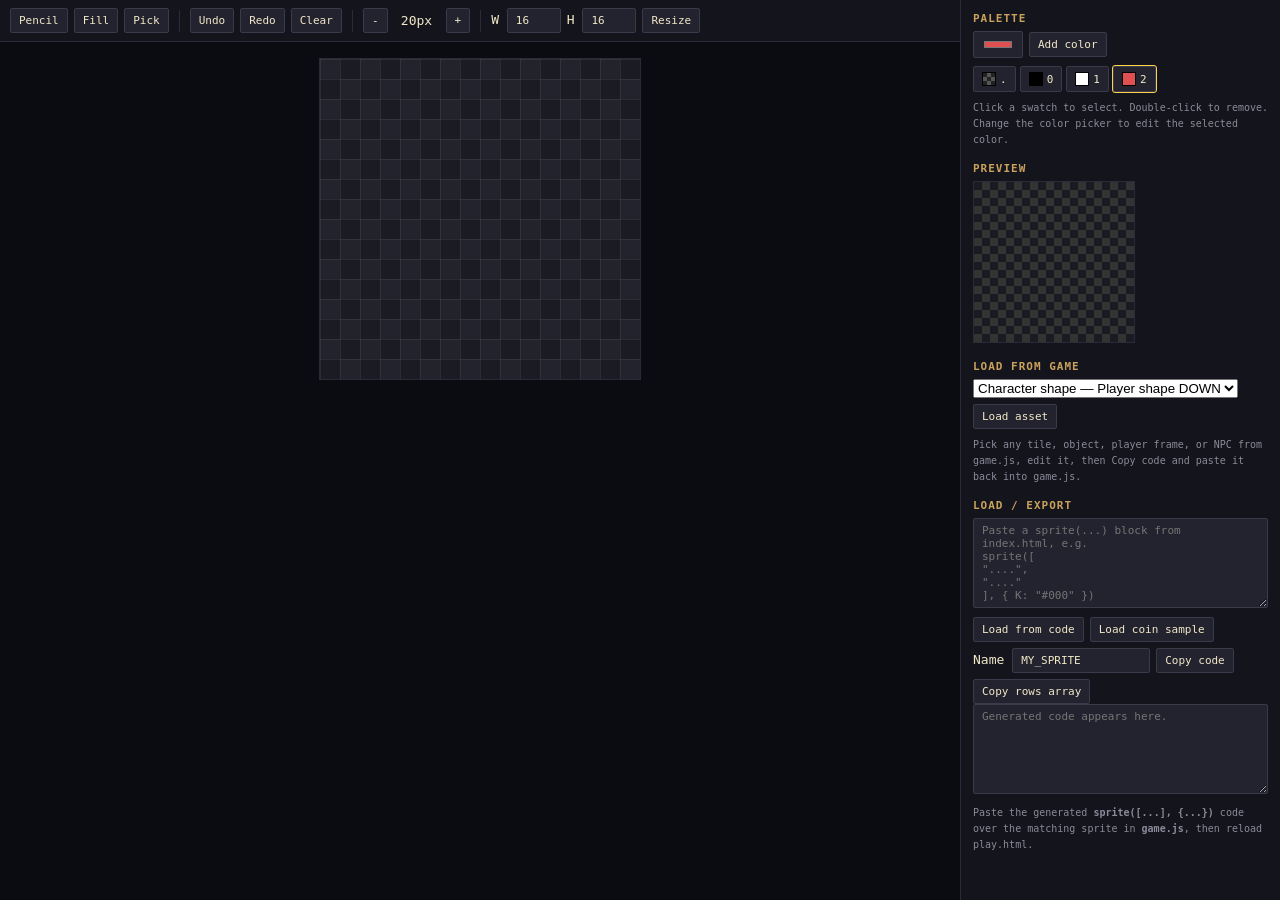
<file: sprite-editor.html>
<!doctype html>
<html lang="en">
<head>
<meta charset="utf-8">
<meta name="viewport" content="width=device-width, initial-scale=1">
<title>Pixel Sprite Editor</title>
<style>
  html, body { margin: 0; height: 100%; background: #0b0b12; color: #f2e8c8; font-family: monospace; }
  body { display: flex; overflow: hidden; }
  #main { flex: 1; display: flex; flex-direction: column; min-width: 0; }
  #toolbar { display: flex; flex-wrap: wrap; gap: 6px; align-items: center; padding: 8px 10px; border-bottom: 1px solid #2a2a38; background: #14141d; }
  #toolbar button, #toolbar input, #toolbar select, #sidebar button, #sidebar input, #sidebar textarea {
    font-family: monospace; font-size: 11px; background: #23232f; color: #f2e8c8;
    border: 1px solid #3a3a4a; border-radius: 2px; padding: 5px 8px;
  }
  button { cursor: pointer; }
  button:hover { background: #2e2e3d; }
  button.active { background: #3f6f3f; border-color: #6fbf58; }
  #toolbar .sep { width: 1px; height: 22px; background: #2a2a38; margin: 0 4px; }
  #view { flex: 1; overflow: auto; display: flex; align-items: flex-start; justify-content: center; padding: 16px; }
  #gridCanvas { image-rendering: pixelated; border: 1px solid #2a2a38; cursor: crosshair; }
  #sidebar { width: 320px; background: #14141d; border-left: 1px solid #2a2a38; padding: 12px; box-sizing: border-box; overflow-y: auto; flex: 0 0 320px; }
  h3 { margin: 14px 0 6px; font-size: 11px; color: #c9a25c; letter-spacing: 1px; text-transform: uppercase; }
  h3:first-child { margin-top: 0; }
  #swatches { display: flex; flex-wrap: wrap; gap: 4px; }
  .swatch { display: inline-flex; align-items: center; gap: 4px; padding: 3px 6px; }
  .swatch.selected { border-color: #ffd24a; outline: 1px solid #ffd24a; }
  .swatch i { display: inline-block; width: 12px; height: 12px; border: 1px solid #000; }
  .swatch .checker { background: repeating-conic-gradient(#555 0% 25%, #222 0% 50%) 0 0 / 8px 8px; }
  .row { display: flex; gap: 6px; margin-top: 6px; align-items: center; }
  .row input[type=number] { width: 56px; }
  textarea { width: 100%; box-sizing: border-box; background: #1c1c27; color: #f2e8c8; border: 1px solid #3a3a4a; padding: 6px; resize: vertical; min-height: 90px; }
  #preview { image-rendering: pixelated; border: 1px solid #2a2a38; background: repeating-conic-gradient(#333 0% 25%, #1a1a22 0% 50%) 0 0 / 16px 16px; }
  .hint { font-size: 10px; color: #8a8a9a; line-height: 1.6; margin-top: 8px; }
</style>
</head>
<body>
<div id="main">
  <div id="toolbar">
    <button id="toolPencil" class="active">Pencil</button>
    <button id="toolFill">Fill</button>
    <button id="toolPick">Pick</button>
    <span class="sep"></span>
    <button id="undo">Undo</button>
    <button id="redo">Redo</button>
    <button id="clear">Clear</button>
    <span class="sep"></span>
    <button id="zoomOut">-</button>
    <span id="zoomLabel" style="min-width:46px;text-align:center;">20px</span>
    <button id="zoomIn">+</button>
    <span class="sep"></span>
    <label>W <input id="gridW" type="number" min="1" max="64" value="16"></label>
    <label>H <input id="gridH" type="number" min="1" max="64" value="16"></label>
    <button id="resize">Resize</button>
  </div>
  <div id="view"><canvas id="gridCanvas"></canvas></div>
</div>

<div id="sidebar">
  <h3>Palette</h3>
  <div class="row">
    <input id="colorInput" type="color" value="#e05050">
    <button id="addColor">Add color</button>
  </div>
  <div id="swatches" style="margin-top:8px;"></div>
  <div class="hint">Click a swatch to select. Double-click to remove. Change the color picker to edit the selected color.</div>

  <h3>Preview</h3>
  <canvas id="preview" width="16" height="16"></canvas>

  <h3>Load from game</h3>
  <div class="row"><select id="assetSelect"></select></div>
  <div class="row"><button id="loadAsset">Load asset</button></div>
  <div class="hint">Pick any tile, object, player frame, or NPC from game.js, edit it, then Copy code and paste it back into game.js.</div>

  <h3>Load / Export</h3>
  <textarea id="importArea" placeholder='Paste a sprite(...) block from index.html, e.g.&#10;sprite([&#10;"....",&#10;"...."&#10;], { K: "#000" })'></textarea>
  <div class="row">
    <button id="parseBtn">Load from code</button>
    <button id="sampleBtn">Load coin sample</button>
  </div>
  <div class="row">
    <label>Name <input id="nameInput" type="text" value="MY_SPRITE" style="width:120px;"></label>
    <button id="copyBtn">Copy code</button>
  </div>
  <div class="row"><button id="copyRowsBtn">Copy rows array</button></div>
  <textarea id="exportArea" placeholder="Generated code appears here."></textarea>
  <div class="hint">Paste the generated <b>sprite([...], {...})</b> code over the matching sprite in <b>game.js</b>, then reload play.html.</div>
</div>

<script src="game.js"></script>
<script>
(function () {
  "use strict";

  var KEYCHARS = "0123456789ABCDEFGHIJKLMNOPQRSTUVWXYZabcdefghijklmnopqrstuvwxyz".split("");
  var W = 16, H = 16, cell = 20;
  var cells = [];
  var palette = {};
  var order = [];
  var currentKey = null;
  var tool = "pencil";
  var prevTool = "pencil";
  var history = [];
  var histIndex = -1;
  var drawing = false;

  var canvas = document.getElementById("gridCanvas");
  var ctx = canvas.getContext("2d");
  var preview = document.getElementById("preview");
  var pctx = preview.getContext("2d");

  function emptyCells(nw, nh) {
    return Array.from({ length: nh }, function () { return new Array(nw).fill(null); });
  }

  function nextKey() {
    for (var i = 0; i < KEYCHARS.length; i++) if (palette[KEYCHARS[i]] === undefined) return KEYCHARS[i];
    return null;
  }

  function snapshot() { return cells.map(function (r) { return r.slice(); }); }

  function pushUndo() {
    history = history.slice(0, histIndex + 1);
    history.push(snapshot());
    histIndex++;
  }

  function applyHistory() {
    cells = history[histIndex].map(function (r) { return r.slice(); });
    render();
  }

  function render() {
    canvas.width = W * cell;
    canvas.height = H * cell;
    for (var y = 0; y < H; y++) {
      for (var x = 0; x < W; x++) {
        ctx.fillStyle = (x + y) % 2 === 0 ? "#23232e" : "#1b1b24";
        ctx.fillRect(x * cell, y * cell, cell, cell);
      }
    }
    for (var yy = 0; yy < H; yy++) {
      for (var xx = 0; xx < W; xx++) {
        var ch = cells[yy][xx];
        if (ch !== null && palette[ch]) {
          ctx.fillStyle = palette[ch];
          ctx.fillRect(xx * cell, yy * cell, cell, cell);
        }
      }
    }
    ctx.strokeStyle = "rgba(255,255,255,0.07)";
    ctx.lineWidth = 1;
    ctx.beginPath();
    for (var gx = 0; gx <= W; gx++) { ctx.moveTo(gx * cell + 0.5, 0); ctx.lineTo(gx * cell + 0.5, H * cell); }
    for (var gy = 0; gy <= H; gy++) { ctx.moveTo(0, gy * cell + 0.5); ctx.lineTo(W * cell, gy * cell + 0.5); }
    ctx.stroke();
    updatePreview();
  }

  function updatePreview() {
    preview.width = W;
    preview.height = H;
    preview.style.width = (W * 10) + "px";
    preview.style.height = (H * 10) + "px";
    pctx.clearRect(0, 0, W, H);
    for (var y = 0; y < H; y++)
      for (var x = 0; x < W; x++) {
        var ch = cells[y][x];
        if (ch !== null && palette[ch]) { pctx.fillStyle = palette[ch]; pctx.fillRect(x, y, 1, 1); }
      }
  }

  function cellAt(e) {
    var r = canvas.getBoundingClientRect();
    var mx = (e.clientX - r.left) * (canvas.width / r.width);
    var my = (e.clientY - r.top) * (canvas.height / r.height);
    var x = Math.floor(mx / cell), y = Math.floor(my / cell);
    if (x < 0 || y < 0 || x >= W || y >= H) return null;
    return { x: x, y: y };
  }

  function paint(x, y) { cells[y][x] = currentKey; render(); }

  function fill(x, y) {
    var target = cells[y][x];
    if (target === currentKey) return;
    var stack = [[x, y]];
    while (stack.length) {
      var p = stack.pop();
      var px = p[0], py = p[1];
      if (px < 0 || py < 0 || px >= W || py >= H) continue;
      if (cells[py][px] !== target) continue;
      cells[py][px] = currentKey;
      stack.push([px + 1, py], [px - 1, py], [px, py + 1], [px, py - 1]);
    }
    render();
  }

  canvas.addEventListener("mousedown", function (e) {
    e.preventDefault();
    var p = cellAt(e);
    if (!p) return;
    if (tool === "pick") {
      var ch = cells[p.y][p.x];
      currentKey = ch;
      if (ch !== null && palette[ch]) document.getElementById("colorInput").value = palette[ch];
      tool = prevTool;
      updateToolButtons();
      renderSwatches();
      return;
    }
    pushUndo();
    if (tool === "fill") fill(p.x, p.y);
    else paint(p.x, p.y);
    drawing = true;
  });
  canvas.addEventListener("mousemove", function (e) {
    if (!drawing || tool !== "pencil") return;
    var p = cellAt(e);
    if (p) paint(p.x, p.y);
  });
  window.addEventListener("mouseup", function () { drawing = false; });
  canvas.addEventListener("contextmenu", function (e) {
    e.preventDefault();
    var p = cellAt(e);
    if (!p) return;
    pushUndo();
    cells[p.y][p.x] = null;
    render();
  });

  function renderSwatches() {
    var box = document.getElementById("swatches");
    box.innerHTML = "";
    function make(key, isEraser) {
      var b = document.createElement("button");
      b.className = "swatch" + (currentKey === key ? " selected" : "");
      var i = document.createElement("i");
      if (isEraser) i.className = "checker";
      else i.style.background = palette[key];
      b.appendChild(i);
      b.appendChild(document.createTextNode(isEraser ? "." : key));
      b.addEventListener("click", function () {
        currentKey = key;
        if (key !== null) document.getElementById("colorInput").value = palette[key];
        renderSwatches();
      });
      if (!isEraser) {
        b.addEventListener("dblclick", function () {
          removeKey(key);
        });
      }
      return b;
    }
    box.appendChild(make(null, true));
    order.forEach(function (k) { box.appendChild(make(k, false)); });
  }

  function removeKey(k) {
    delete palette[k];
    order = order.filter(function (x) { return x !== k; });
    for (var y = 0; y < H; y++)
      for (var x = 0; x < W; x++)
        if (cells[y][x] === k) cells[y][x] = null;
    if (currentKey === k) currentKey = null;
    renderSwatches();
    render();
  }

  document.getElementById("addColor").addEventListener("click", function () {
    var k = nextKey();
    if (!k) { alert("No free palette keys."); return; }
    palette[k] = document.getElementById("colorInput").value;
    order.push(k);
    currentKey = k;
    renderSwatches();
  });

  document.getElementById("colorInput").addEventListener("input", function (e) {
    if (currentKey !== null && palette[currentKey]) {
      palette[currentKey] = e.target.value;
      renderSwatches();
      render();
    }
  });

  function updateToolButtons() {
    document.getElementById("toolPencil").classList.toggle("active", tool === "pencil");
    document.getElementById("toolFill").classList.toggle("active", tool === "fill");
    document.getElementById("toolPick").classList.toggle("active", tool === "pick");
  }
  function setTool(t) {
    if (tool !== "pick") prevTool = tool;
    tool = t;
    updateToolButtons();
  }
  document.getElementById("toolPencil").addEventListener("click", function () { setTool("pencil"); });
  document.getElementById("toolFill").addEventListener("click", function () { setTool("fill"); });
  document.getElementById("toolPick").addEventListener("click", function () { setTool("pick"); });

  document.getElementById("undo").addEventListener("click", function () {
    if (histIndex <= 0) return;
    histIndex--;
    applyHistory();
  });
  document.getElementById("redo").addEventListener("click", function () {
    if (histIndex >= history.length - 1) return;
    histIndex++;
    applyHistory();
  });
  document.getElementById("clear").addEventListener("click", function () {
    pushUndo();
    cells = emptyCells(W, H);
    render();
  });

  function setZoom(z) {
    cell = Math.max(2, Math.min(64, z));
    document.getElementById("zoomLabel").textContent = cell + "px";
    render();
  }
  document.getElementById("zoomIn").addEventListener("click", function () { setZoom(cell + 2); });
  document.getElementById("zoomOut").addEventListener("click", function () { setZoom(cell - 2); });
  document.getElementById("view").addEventListener("wheel", function (e) {
    if (!e.ctrlKey) return;
    e.preventDefault();
    setZoom(cell + (e.deltaY < 0 ? 2 : -2));
  });

  document.getElementById("resize").addEventListener("click", function () {
    var nw = parseInt(document.getElementById("gridW").value, 10) || 16;
    var nh = parseInt(document.getElementById("gridH").value, 10) || 16;
    nw = Math.max(1, Math.min(64, nw));
    nh = Math.max(1, Math.min(64, nh));
    var old = cells;
    var nc = emptyCells(nw, nh);
    for (var y = 0; y < nh; y++)
      for (var x = 0; x < nw; x++)
        if (old[y] && old[y][x] !== undefined) nc[y][x] = old[y][x];
    cells = nc;
    W = nw; H = nh;
    pushUndo();
    render();
  });

  function exportCode() {
    var name = document.getElementById("nameInput").value.trim() || "MY_SPRITE";
    var rows = cells.map(function (r) { return r.map(function (c) { return c === null ? "." : c; }).join(""); });
    var pal = {};
    order.forEach(function (k) { pal[k] = palette[k]; });
    var lines = "var " + name + " = sprite([\n" +
      rows.map(function (r) { return '  "' + r + '"'; }).join(",\n") +
      "\n], " + JSON.stringify(pal) + ");";
    return lines;
  }

  document.getElementById("copyBtn").addEventListener("click", function () {
    document.getElementById("exportArea").value = exportCode();
    var code = exportCode();
    if (navigator.clipboard && navigator.clipboard.writeText) {
      navigator.clipboard.writeText(code).then(function () { alert("Copied to clipboard."); });
    } else {
      document.getElementById("exportArea").select();
      document.execCommand("copy");
      alert("Copied to clipboard.");
    }
  });

  function exportRows() {
    var rows = cells.map(function (r) { return r.map(function (c) { return c === null ? "." : c; }).join(""); });
    return "[\n" + rows.map(function (r) { return '  "' + r + '"'; }).join(",\n") + "\n]";
  }

  document.getElementById("copyRowsBtn").addEventListener("click", function () {
    var code = exportRows();
    document.getElementById("exportArea").value = code;
    if (navigator.clipboard && navigator.clipboard.writeText) {
      navigator.clipboard.writeText(code).then(function () { alert("Rows copied. Paste into the shape array (e.g. CH_DOWN) in game.js."); });
    } else {
      document.getElementById("exportArea").select();
      document.execCommand("copy");
      alert("Rows copied.");
    }
  });

  function loadRows(rows, pal) {
    H = rows.length;
    W = rows[0].length;
    cells = emptyCells(W, H);
    for (var y = 0; y < H; y++)
      for (var x = 0; x < rows[y].length; x++) {
        var ch = rows[y][x];
        cells[y][x] = ch === "." ? null : ch;
      }
    palette = {};
    order = [];
    Object.keys(pal).forEach(function (k) { palette[k] = pal[k]; order.push(k); });
    for (var yy = 0; yy < H; yy++)
      for (var xx = 0; xx < W; xx++) {
        var c = cells[yy][xx];
        if (c !== null && palette[c] === undefined) palette[c] = "#888888";
      }
    order = Object.keys(palette);
    currentKey = order.length ? order[0] : null;
    if (currentKey) document.getElementById("colorInput").value = palette[currentKey];
    document.getElementById("gridW").value = W;
    document.getElementById("gridH").value = H;
    history = []; histIndex = -1;
    renderSwatches();
    render();
  }

  function parseSprite(text) {
    var m = /sprite\(\s*\[([\s\S]*?)\]\s*,\s*\{([\s\S]*?)\}\s*\)/.exec(text);
    if (!m) throw new Error("Could not find a sprite([...], {...}) block.");
    var rows = [], rr, re = /"([^"]*)"/g;
    while ((rr = re.exec(m[1]))) rows.push(rr[1]);
    if (!rows.length) throw new Error("No rows found.");
    var pal = {}, pr, pre = /["']?(\S)["']?\s*:\s*["']?(#?[0-9a-fA-F]{3,8})["']?/g;
    while ((pr = pre.exec(m[2]))) {
      var val = pr[2];
      if (val.charAt(0) !== "#") val = "#" + val;
      pal[pr[1]] = val;
    }
    return { rows: rows, pal: pal };
  }

  document.getElementById("parseBtn").addEventListener("click", function () {
    try {
      var r = parseSprite(document.getElementById("importArea").value);
      loadRows(r.rows, r.pal);
    } catch (e) { alert("Parse error: " + e.message); }
  });

  var COIN_SAMPLE = [
    "................", "................", "................", "................",
    "................", "................", "......KKKK......", ".....KYYYYK.....",
    ".....KYwwYK.....", ".....KYWWYK.....", ".....KYYYYK.....", "......KKKK......",
    "................", "................", "................", "................"
  ];
  var COIN_PAL = { K: "#8a5a1f", Y: "#ffd24a", w: "#f0a830", W: "#d98a1f" };
  document.getElementById("sampleBtn").addEventListener("click", function () {
    loadRows(COIN_SAMPLE, COIN_PAL);
  });

  function hex2(n) { var s = n.toString(16); return s.length < 2 ? ("0" + s) : s; }

  function canvasToSprite(cv) {
    var w = cv.width, h = cv.height;
    var g = cv.getContext("2d");
    var data = g.getImageData(0, 0, w, h).data;
    var map = {}, pal = {}, used = {};
    var rows = [];
    for (var y = 0; y < h; y++) {
      var line = "";
      for (var x = 0; x < w; x++) {
        var i = (y * w + x) * 4;
        if (data[i + 3] === 0) { line += "."; continue; }
        var hex = "#" + hex2(data[i]) + hex2(data[i + 1]) + hex2(data[i + 2]);
        if (map[hex] === undefined) {
          var k = null;
          for (var c = 0; c < KEYCHARS.length; c++) {
            if (!used[KEYCHARS[c]]) { k = KEYCHARS[c]; break; }
          }
          if (k === null) k = "z";
          used[k] = true; map[hex] = k; pal[k] = hex;
        }
        line += map[hex];
      }
      rows.push(line);
    }
    return { rows: rows, pal: pal };
  }

  function buildAssetList() {
    var sel = document.getElementById("assetSelect");
    if (!window.PI || !window.PI.CATALOG) {
      sel.innerHTML = "<option>game.js not loaded</option>";
      return;
    }
    sel.innerHTML = "";
    function add(name, group) {
      var o = document.createElement("option");
      o.value = name; o.textContent = group ? (group + " — " + name) : name;
      sel.appendChild(o);
    }
    if (window.PI.RAW) {
      Object.keys(window.PI.RAW).forEach(function (name) { add(name, "Character shape"); });
    }
    Object.keys(window.PI.CATALOG).forEach(function (name) { add(name, "Sprite"); });
  }

  document.getElementById("loadAsset").addEventListener("click", function () {
    if (!window.PI) { alert("game.js didn't load."); return; }
    var name = document.getElementById("assetSelect").value;
    var raw = window.PI.RAW && window.PI.RAW[name];
    if (raw) {
      loadRows(raw.rows.map(function (r) { return r; }), JSON.parse(JSON.stringify(raw.pal)));
      document.getElementById("nameInput").value =
        name.toUpperCase().replace(/[^A-Z0-9]+/g, "_").replace(/^_+|_+$/g, "");
      return;
    }
    var cv = window.PI.CATALOG && window.PI.CATALOG[name];
    if (!cv) return;
    var sp = canvasToSprite(cv);
    loadRows(sp.rows, sp.pal);
    document.getElementById("nameInput").value =
      name.toUpperCase().replace(/[^A-Z0-9]+/g, "_").replace(/^_+|_+$/g, "");
  });

  buildAssetList();

  palette = { "0": "#000000", "1": "#ffffff", "2": "#e05050" };
  order = ["0", "1", "2"];
  currentKey = "2";
  cells = emptyCells(W, H);
  history = [snapshot()];
  histIndex = 0;
  document.getElementById("colorInput").value = palette["2"];

  renderSwatches();
  render();
})();
</script>
</body>
</html>
</file>
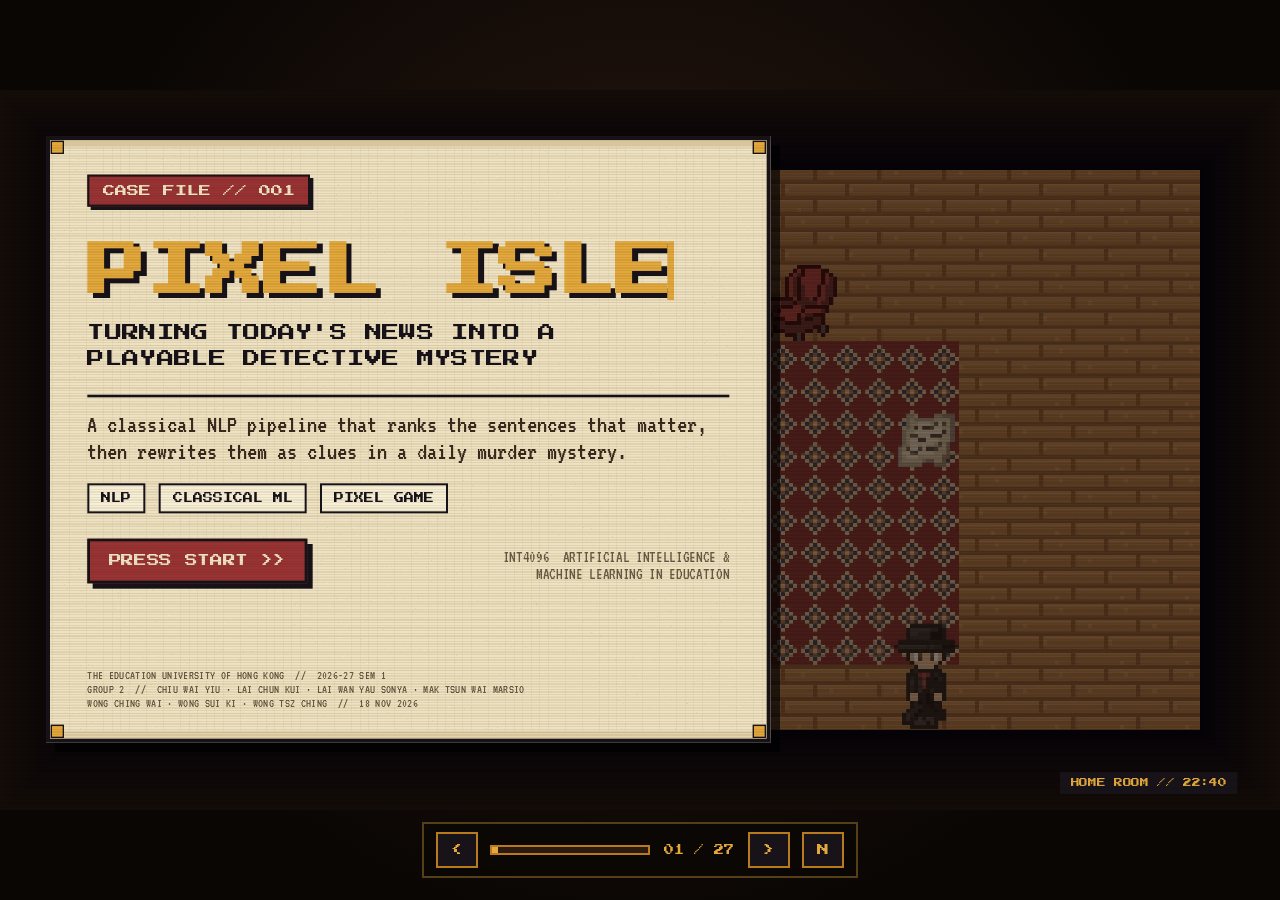
<file: int pixel ppt/Pixel_Isle_INT4096.html>
<!DOCTYPE html>
<html lang="en">
<head>
<meta charset="UTF-8">
<meta name="viewport" content="width=device-width, initial-scale=1.0">
<title>Pixel Isle — INT4096 Group 2</title>
<link rel="icon" href="data:image/svg+xml,%3Csvg xmlns='http://www.w3.org/2000/svg' viewBox='0 0 16 16'%3E%3Crect width='16' height='16' fill='%23171319'/%3E%3Crect x='3' y='3' width='4' height='4' fill='%23e3a83b'/%3E%3Crect x='9' y='9' width='4' height='4' fill='%239a3434'/%3E%3C/svg%3E">
<link rel="preconnect" href="https://fonts.googleapis.com">
<link rel="preconnect" href="https://fonts.gstatic.com" crossorigin>
<link href="https://fonts.googleapis.com/css2?family=Press+Start+2P&family=VT323&display=swap" rel="stylesheet">
<style>
/* ============================================================
   FONTS — local pixel fonts travel with the deck
   ============================================================ */
@font-face {
  font-family: 'Press Start 2P';
  src: url('assets/fonts/PressStart2P-Regular.ttf') format('truetype');
  font-display: swap;
}
@font-face {
  font-family: 'VT323';
  src: url('assets/fonts/VT323-Regular.ttf') format('truetype');
  font-display: swap;
}

/* ============================================================
   THEME TOKENS — change these to recolour the whole deck
   ============================================================ */
:root {
  --ink: #171319;
  --ink-soft: #3a2a1e;
  --cream: #f1e4c4;
  --cream-light: #f8eed4;
  --cream-dark: #e3d2ab;
  --gold: #e3a83b;
  --gold-dark: #b97a1e;
  --red: #9a3434;
  --red-dark: #6e2224;
  --green: #7aa549;
  --green-dark: #3f5e2a;
  --navy: #26324f;
  --muted: #6b5a44;
  --display: 'Press Start 2P', monospace;
  --body: 'VT323', monospace;
  --ease: cubic-bezier(0.16, 1, 0.3, 1);
  --stage-bg: #0b0807;
  --slide-bg: #2a1a12;
}

/* ============================================================
   MANDATORY FIXED-STAGE BASE (from viewport-base.css)
   ============================================================ */
/* ===========================================
   FIXED 16:9 STAGE: MANDATORY BASE STYLES
   Include this ENTIRE file in every presentation.
   Slides are authored at 1920×1080 and scaled as a whole.
   =========================================== */

/* 1. Lock the browser viewport */
html,
body {
    width: 100%;
    height: 100%;
    margin: 0;
    overflow: hidden;
    background: var(--stage-bg, #000);
}

/* 2. Full-window deck viewport */
.deck-viewport {
    position: fixed;
    inset: 0;
    overflow: hidden;
    background: var(--stage-bg, #000);
}

/* 3. Fixed 16:9 design canvas.
   JavaScript sets transform: translate(...) scale(...). */
.deck-stage {
    position: absolute;
    left: 0;
    top: 0;
    width: 1920px;
    height: 1080px;
    overflow: hidden;
    transform-origin: 0 0;
    background: var(--slide-bg, #fff);
}

/* 4. Slides stack inside the fixed stage.
   Content must be laid out at 1920×1080, not reflowed per device. */
.slide {
    position: absolute;
    inset: 0;
    width: 1920px;
    height: 1080px;
    overflow: hidden;
    display: block;
    visibility: hidden;
    opacity: 0;
    pointer-events: none;
    background: var(--slide-bg, #fff);
}

.slide.active,
.slide.visible {
    visibility: visible;
    opacity: 1;
    pointer-events: auto;
    z-index: 1;
}

/* 5. Keep media inside authored slide bounds */
img,
video,
canvas,
svg {
    max-width: 100%;
    max-height: 100%;
}

/* 6. Presentation chrome stays outside the slide design system */
.deck-controls {
    position: fixed;
    left: 50%;
    bottom: 22px;
    transform: translateX(-50%);
    z-index: 1000;
}

/* 7. Print one fixed-size slide per page */
@media print {
    html,
    body {
        width: 1920px;
        height: auto;
        overflow: visible;
        background: #fff;
    }

    .deck-viewport {
        position: static;
        overflow: visible;
        background: #fff;
    }

    .deck-stage {
        position: static;
        width: auto;
        height: auto;
        transform: none !important;
        background: none;
    }

    .slide {
        position: relative;
        display: block !important;
        visibility: visible !important;
        opacity: 1 !important;
        pointer-events: auto !important;
        width: 1920px;
        height: 1080px;
        break-after: page;
        page-break-after: always;
    }

    .slide:last-child {
        break-after: auto;
        page-break-after: auto;
    }

    .deck-controls {
        display: none !important;
    }
}

/* 8. Reduced motion */
@media (prefers-reduced-motion: reduce) {
    *,
    *::before,
    *::after {
        animation-duration: 0.01ms !important;
        transition-duration: 0.2s !important;
    }
}


/* ============================================================
   GLOBAL PIXEL SYSTEM
   ============================================================ */
* { box-sizing: border-box; }
html, body { background: var(--stage-bg); }
body { font-family: var(--body); color: var(--ink); -webkit-font-smoothing: none; }
.deck-viewport { background: radial-gradient(circle at 50% 40%, #2a1810 0%, #090604 70%); }
.deck-stage { background: #1a0f0a; }
.slide::after {
  content: ""; position: absolute; inset: 0; z-index: 60; pointer-events: none;
  background: repeating-linear-gradient(0deg, rgba(0,0,0,.22) 0 2px, transparent 2px 4px);
  opacity: .32;
}
.slide { image-rendering: pixelated; }
img { image-rendering: pixelated; }
h1, h2, h3, p, ul, dl, dd, dt { margin: 0; }
button { font: inherit; }

/* backgrounds */
.content-slide { background: #2a1a12 url('assets/bg_wood.png') center / cover no-repeat; }
.section-slide { background: #6e2224 url('assets/bg_carpet.png') center / cover no-repeat; }
.title-slide { background: #1a0f0a url('assets/bg_title.png') center / cover no-repeat; }

/* ============================================================
   PAPER PANEL + HEADER SYSTEM
   ============================================================ */
.panel {
  position: absolute; left: 60px; top: 49px; width: 1798px; height: 939px;
  background: var(--cream) url('assets/panel_paper.png') center / cover no-repeat;
  border: 6px solid var(--ink);
  box-shadow: 14px 14px 0 rgba(0,0,0,.62);
  overflow: hidden;
}
.panel::before {
  content: ""; position: absolute; inset: 0; pointer-events: none;
  background: linear-gradient(90deg, rgba(255,255,255,.06), transparent 28%, transparent 72%, rgba(0,0,0,.04));
}
.rivet { position: absolute; width: 20px; height: 20px; background: var(--gold); border: 2px solid var(--ink); z-index: 3; }
.rivet.tl { left: 1px; top: 1px; }
.rivet.tr { right: 1px; top: 1px; }
.rivet.bl { left: 1px; bottom: 1px; }
.rivet.br { right: 1px; bottom: 1px; }

.slide-head { position: absolute; left: 52px; right: 52px; top: 18px; z-index: 2; }
.eyebrow { font-family: var(--body); font-size: 24px; letter-spacing: 1px; color: var(--muted); }
.head-row { display: flex; align-items: center; justify-content: space-between; gap: 24px; margin-top: 8px; }
.head-icon { width: 72px; height: 72px; flex: 0 0 auto; }
.slide-title {
  font-family: var(--display); font-size: 60px; line-height: 1.08; color: var(--ink);
  text-shadow: 3px 3px 0 rgba(227,168,59,.55); max-width: 1590px;
}
.rule { position: relative; height: 4px; background: var(--ink); margin-top: 16px; }
.rule::before { content: ""; position: absolute; left: 0; top: 0; width: 195px; height: 4px; background: var(--red); }
.slide-body { position: absolute; left: 52px; right: 52px; top: 205px; bottom: 40px; z-index: 2; }
.slide-body.center-body { display: flex; flex-direction: column; justify-content: center; }

/* footer chrome */
.slide-footer, .section-footer {
  position: absolute; left: 112px; right: 112px; bottom: 16px;
  display: flex; justify-content: space-between; align-items: center;
  font-family: var(--body); font-size: 22px; letter-spacing: 1px; color: var(--gold);
}
.section-footer { color: var(--cream); }
.page-chip {
  font-family: var(--display); font-size: 17px; color: var(--gold);
  background: var(--ink); padding: 8px 12px; border: 2px solid var(--ink);
}

/* ============================================================
   REVEAL + PIXEL MOTION
   ============================================================ */
.reveal {
  opacity: 0; transform: translateY(28px);
  transition: opacity .55s var(--ease), transform .55s var(--ease);
  transition-delay: calc(var(--i, 0) * 70ms);
}
.slide.visible .reveal { opacity: 1; transform: translateY(0); }
.spark {
  position: absolute; width: 12px; height: 12px; background: var(--gold); z-index: 4;
  box-shadow: 0 0 0 4px rgba(227,168,59,.12);
  animation: bob 3.4s ease-in-out infinite;
}
.spark.s1 { left: 120px; bottom: 180px; animation-delay: 0s; }
.spark.s2 { right: 150px; top: 170px; animation-delay: .8s; background: var(--cream); }
.spark.s3 { right: 260px; bottom: 240px; animation-delay: 1.5s; background: var(--red); }
@keyframes bob { 0%,100% { transform: translateY(0); } 50% { transform: translateY(-16px); } }

/* ============================================================
   TITLE SLIDE
   ============================================================ */
.title-panel {
  position: absolute; left: 69px; top: 69px; width: 1087px; height: 910px;
  background: var(--cream) url('assets/panel_paper.png') center / cover no-repeat;
  border: 6px solid var(--ink); box-shadow: 14px 14px 0 rgba(0,0,0,.65);
  padding: 52px 56px; overflow: hidden;
}
.case-tag {
  display: inline-block; background: var(--red); color: var(--cream);
  font-family: var(--display); font-size: 18px; padding: 12px 20px;
  border: 3px solid var(--ink); box-shadow: 5px 5px 0 var(--ink);
}
.game-title {
  margin-top: 52px; font-family: var(--display); font-size: 88px; line-height: 1;
  color: var(--gold); text-shadow: 8px 8px 0 var(--ink); white-space: nowrap;
}
.type {
  display: inline-block; overflow: hidden; white-space: nowrap; width: 0;
  border-right: 10px solid var(--gold);
  animation: typing 1.15s steps(10) .35s forwards, blink .8s step-end infinite;
}
@keyframes typing { to { width: 10ch; } }
@keyframes blink { 50% { border-color: transparent; } }
.tagline {
  margin-top: 30px; font-family: var(--display); font-size: 26px;
  line-height: 1.5; color: var(--ink);
}
.title-rule { height: 4px; background: var(--ink); margin: 34px 0 22px; }
.title-desc { font-family: var(--body); font-size: 38px; line-height: 1.04; color: var(--ink-soft); }
.chips { display: flex; gap: 20px; margin-top: 28px; }
.chip {
  font-family: var(--display); font-size: 15px; padding: 12px 18px;
  background: var(--cream-light); border: 3px solid var(--ink);
}
.chip.sm { font-size: 11px; padding: 8px 10px; }
.title-bottom { display: flex; justify-content: space-between; align-items: flex-end; gap: 24px; margin-top: 38px; }
.start-btn {
  font-family: var(--display); font-size: 19px; color: var(--cream);
  background: var(--red); border: 4px solid var(--ink); box-shadow: 8px 8px 0 var(--ink);
  padding: 20px 28px; cursor: pointer; transition: transform .15s var(--ease), box-shadow .15s var(--ease);
}
.start-btn:hover { transform: translate(-2px,-2px); box-shadow: 10px 10px 0 var(--ink); }
.course { font-family: var(--body); font-size: 25px; line-height: 1.05; color: var(--muted); text-align: right; }
.title-foot { position: absolute; left: 56px; bottom: 42px; font-family: var(--body); font-size: 19px; line-height: 1.1; color: var(--muted); }
.room-tag {
  position: absolute; right: 64px; bottom: 24px; z-index: 4;
  background: var(--ink); color: var(--gold); font-family: var(--display); font-size: 13px; padding: 10px 16px;
}

/* ============================================================
   SECTION SLIDES
   ============================================================ */
.section-tag {
  position: absolute; left: 86px; top: 79px; background: var(--ink); color: var(--gold);
  font-family: var(--display); font-size: 16px; padding: 12px 18px; z-index: 3;
}
.chapter-label { position: absolute; left: 89px; top: 195px; font-family: var(--body); font-size: 30px; color: var(--gold); z-index: 3; }
.big-number {
  position: absolute; left: 52px; top: 226px; z-index: 2;
  font-family: var(--display); font-size: 260px; line-height: 1; color: var(--gold);
  text-shadow: 10px 10px 0 var(--ink);
}
.section-title {
  position: absolute; left: 640px; top: 300px; z-index: 3;
  font-family: var(--display); font-size: 96px; line-height: 1; color: var(--cream);
  text-shadow: 8px 8px 0 var(--ink);
}
.section-rule { position: absolute; left: 646px; top: 438px; width: 320px; height: 5px; background: var(--gold); z-index: 3; }
.section-sub { position: absolute; left: 644px; top: 482px; z-index: 3; font-family: var(--body); font-size: 52px; line-height: 1.02; color: var(--cream); }
.chapter-progress { position: absolute; left: 62px; bottom: 72px; display: flex; gap: 12px; z-index: 3; }
.chapter-progress span {
  width: 70px; height: 44px; display: flex; align-items: center; justify-content: center;
  font-family: var(--display); font-size: 13px; color: var(--cream);
  background: var(--red-dark); border: 2px solid var(--ink);
}
.chapter-progress span.on { background: var(--gold); color: var(--ink); }
.wasd { position: absolute; right: 90px; bottom: 92px; font-family: var(--body); font-size: 26px; color: var(--gold); z-index: 3; }

/* ============================================================
   AGENDA
   ============================================================ */
.agenda { display: flex; flex-direction: column; gap: 18px; }
.agenda-row {
  display: flex; height: 148px; background: var(--cream-light);
  border: 4px solid var(--ink); box-shadow: 8px 8px 0 var(--ink);
}
.agenda-num {
  width: 140px; display: flex; align-items: center; justify-content: center;
  font-family: var(--display); font-size: 40px; color: var(--cream);
  border-right: 4px solid var(--ink);
}
.agenda-num.red { background: var(--red); }
.agenda-num.gold { background: var(--gold-dark); }
.agenda-num.navy { background: var(--navy); }
.agenda-num.green { background: var(--green-dark); }
.agenda-copy { flex: 1; padding: 18px 28px; }
.agenda-copy h3 { font-family: var(--display); font-size: 22px; }
.agenda-copy p { font-family: var(--body); font-size: 32px; margin-top: 8px; color: var(--ink-soft); }
.agenda-icon { width: 105px; display: flex; align-items: center; justify-content: center; }
.agenda-icon img { width: 64px; height: 64px; }
.agenda-note { margin-top: 26px; text-align: center; font-family: var(--body); font-size: 22px; color: var(--muted); }

/* ============================================================
   PROBLEM STATS + CARDS
   ============================================================ */
.stats-grid { display: grid; grid-template-columns: 1fr 1fr; gap: 32px; }
.stat-card { position: relative; min-height: 300px; padding: 28px 30px; border: 5px solid var(--ink); box-shadow: 10px 10px 0 rgba(0,0,0,.6); }
.stat-card.black { background: var(--ink); }
.stat-card.red { background: var(--red); }
.stat-number { font-family: var(--display); font-size: 110px; line-height: 1; color: var(--gold); text-shadow: 4px 4px 0 #000; }
.stat-card.red .stat-number { color: var(--cream); text-shadow: 4px 4px 0 var(--red-dark); }
.stat-label { margin-top: 20px; max-width: 640px; font-family: var(--body); font-size: 34px; line-height: 1.02; color: var(--cream); }
.stat-source { position: absolute; left: 30px; bottom: 20px; font-family: var(--display); font-size: 11px; color: var(--cream-dark); }
.cards-3 { display: grid; grid-template-columns: repeat(3, 1fr); gap: 28px; margin-top: 32px; }
.mini-card { display: flex; flex-direction: column; min-height: 250px; background: var(--cream-light); border: 4px solid var(--ink); box-shadow: 8px 8px 0 var(--ink); }
.mini-card .bar, .note-card .bar, .result-card .bar, .role-card .bar {
  display: flex; align-items: center; justify-content: space-between; gap: 10px;
  padding: 13px 16px; border-bottom: 4px solid var(--ink);
  font-family: var(--display); font-size: 14px; color: var(--cream);
}
.mini-card .bar img, .note-card .bar img, .result-card .bar img, .role-card .bar img { width: 36px; height: 36px; }
.bar.red { background: var(--red); } .bar.navy { background: var(--navy); }
.bar.gold { background: var(--gold-dark); } .bar.green { background: var(--green-dark); }
.mini-card p { flex: 1; display: flex; align-items: center; padding: 20px; font-family: var(--body); font-size: 30px; line-height: 1.02; color: var(--ink-soft); }
.source-line { margin-top: 22px; font-family: var(--body); font-size: 20px; color: var(--muted); }

/* ============================================================
   ANSWER / TRANSFORMATION
   ============================================================ */
.answer-grid { display: grid; grid-template-columns: 1.08fr .92fr; gap: 40px; height: 100%; }
.goal-list { display: flex; flex-direction: column; gap: 20px; }
.goal { display: flex; align-items: stretch; height: 160px; background: var(--cream-light); border: 4px solid var(--ink); box-shadow: 8px 8px 0 var(--ink); }
.goal-icon { width: 120px; display: flex; align-items: center; justify-content: center; border-right: 4px solid var(--ink); }
.goal-icon.red { background: var(--red); } .goal-icon.gold { background: var(--gold-dark); } .goal-icon.green { background: var(--green-dark); }
.goal-icon img { width: 62px; height: 62px; }
.goal > div:last-child { padding: 20px 24px; }
.goal h3 { font-family: var(--display); font-size: 18px; }
.goal p { margin-top: 12px; font-family: var(--body); font-size: 30px; color: var(--ink-soft); }
.flow-label { font-family: var(--display); font-size: 14px; color: var(--muted); margin-bottom: 8px; }
.flow-card { display: flex; align-items: stretch; height: 112px; background: var(--cream-light); border: 4px solid var(--ink); box-shadow: 6px 6px 0 var(--ink); }
.flow-icon { width: 92px; display: flex; align-items: center; justify-content: center; border-right: 4px solid var(--ink); }
.flow-icon.navy { background: var(--navy); } .flow-icon.gold { background: var(--gold-dark); }
.flow-icon.red { background: var(--red); } .flow-icon.green { background: var(--green-dark); }
.flow-icon img { width: 54px; height: 54px; }
.flow-card > div:last-child { padding: 14px 18px; }
.flow-card h3 { font-family: var(--display); font-size: 14px; }
.flow-card p { margin-top: 8px; font-family: var(--body); font-size: 26px; color: var(--ink-soft); }
.flow-arrow { height: 22px; display: flex; align-items: center; justify-content: center; font-family: var(--body); font-size: 26px; color: var(--red); }

/* ============================================================
   GAME DEMO
   ============================================================ */
.game-layout { display: grid; grid-template-columns: 1238px 1fr; gap: 42px; height: 100%; }
.game-frame { height: 660px; border: 6px solid var(--ink); box-shadow: 12px 12px 0 var(--ink); background: #000; overflow: hidden; }
.game-frame img { display: block; width: 100%; height: 100%; object-fit: cover; object-position: center; }
.game-caption { margin-top: 12px; font-family: var(--body); font-size: 22px; color: var(--muted); }
.game-side { display: flex; flex-direction: column; }
.control { display: flex; height: 78px; margin-bottom: 16px; background: var(--cream-light); border: 4px solid var(--ink); box-shadow: 6px 6px 0 var(--ink); }
.control .key { width: 100px; display: flex; align-items: center; justify-content: center; background: var(--ink); color: var(--gold); font-family: var(--display); font-size: 15px; border-right: 4px solid var(--ink); }
.control .action { display: flex; align-items: center; padding-left: 20px; font-family: var(--display); font-size: 16px; }
.note-card { background: var(--cream-light); border: 4px solid var(--ink); box-shadow: 8px 8px 0 var(--ink); display: flex; flex-direction: column; }
.case-note { margin-top: 4px; flex: 0 0 340px; }
.note-card .body { flex: 1; display: flex; align-items: center; padding: 22px 20px; font-family: var(--body); font-size: 28px; line-height: 1.05; color: var(--ink-soft); }
.live-demo { margin-top: 12px; text-align: right; font-family: var(--display); font-size: 13px; color: var(--red); }

/* ============================================================
   PIPELINE
   ============================================================ */
.pipe-grid { display: grid; grid-template-columns: repeat(4, 1fr); gap: 34px 40px; }
.pipe-box { position: relative; min-height: 232px; padding: 20px; background: var(--cream-light); border: 4px solid var(--ink); box-shadow: 8px 8px 0 var(--ink); }
.pipe-box .num { position: absolute; left: 0; top: 0; padding: 10px 13px; border-right: 4px solid var(--ink); border-bottom: 4px solid var(--ink); font-family: var(--display); font-size: 13px; color: var(--cream); }
.pipe-box .num.red { background: var(--red); } .pipe-box .num.gold { background: var(--gold-dark); }
.pipe-box .num.navy { background: var(--navy); } .pipe-box .num.green { background: var(--green-dark); }
.pipe-box img { position: absolute; right: 18px; top: 16px; width: 48px; height: 48px; }
.pipe-box h3 { margin-top: 44px; font-family: var(--display); font-size: 16px; }
.pipe-box p { margin-top: 12px; font-family: var(--body); font-size: 26px; line-height: 1.02; color: var(--ink-soft); }
.pipe-box:not(:nth-child(4n))::after {
  content: ""; position: absolute; right: -33px; top: 100px; z-index: 2;
  border-left: 18px solid var(--red); border-top: 12px solid transparent; border-bottom: 12px solid transparent;
}
.banner { margin-top: 32px; padding: 20px 28px; text-align: center; background: var(--ink); border: 4px solid var(--gold); font-family: var(--display); font-size: 17px; line-height: 1.5; color: var(--gold); }

/* ============================================================
   DATASET + CHARTS
   ============================================================ */
.dataset-grid { display: grid; grid-template-columns: .88fr 1.12fr; gap: 40px; height: 100%; }
.dataset-left { display: flex; flex-direction: column; }
.dataset-stats { display: grid; grid-template-columns: 1fr 1fr; gap: 22px; }
.dataset-stat { min-height: 190px; padding: 22px; background: var(--cream-light); border: 4px solid var(--ink); box-shadow: 6px 6px 0 var(--ink); }
.dataset-stat .n { font-family: var(--display); font-size: 42px; color: var(--red); }
.dataset-stat .l { margin-top: 20px; font-family: var(--body); font-size: 28px; color: var(--ink-soft); }
.dataset-note { margin-top: auto; padding-top: 22px; font-family: var(--body); font-size: 17px; color: var(--ink-soft); }
.dataset-note p { margin-bottom: 8px; }
.dataset-note .muted { color: var(--muted); }
.chart-ph { position: relative; height: 420px; background-color: var(--cream-dark); background-size: cover; background-position: center; border: 5px dashed var(--red); box-shadow: 8px 8px 0 var(--ink); overflow: hidden; }
.chart-ph .fig { position: absolute; left: 24px; top: 22px; padding: 8px 14px; background: var(--ink); color: var(--gold); font-family: var(--display); font-size: 12px; }
.chart-plate { position: absolute; left: 24px; top: 74px; max-width: calc(100% - 48px); padding: 18px 22px; background: var(--cream-light); border: 4px solid var(--ink); }
.chart-plate h3 { font-family: var(--display); font-size: 15px; line-height: 1.4; color: var(--red); text-align: center; }
.chart-plate p { margin-top: 8px; font-family: var(--body); font-size: 25px; line-height: 1.02; color: var(--ink-soft); text-align: center; }
.chart-ph .drop { position: absolute; right: 18px; bottom: 12px; font-family: var(--body); font-size: 19px; color: var(--muted); }
.chart-ph.solid { border: 5px solid var(--ink); background: var(--cream-light); }
.chart-pic { position: absolute; left: 24px; top: 60px; right: 24px; bottom: 18px; max-width: calc(100% - 48px); max-height: calc(100% - 78px); object-fit: contain; image-rendering: pixelated; }
.chart-caption { margin-top: 10px; font-family: var(--body); font-size: 18px; color: var(--muted); }

/* ============================================================
   PREPROCESSING
   ============================================================ */
.prep-wrap { display: flex; flex-direction: column; height: 100%; gap: 24px; }
.prep-cols { display: grid; grid-template-columns: 1fr 1fr; gap: 36px; }
.prep-bar { padding: 14px 18px; border: 4px solid var(--ink); font-family: var(--display); font-size: 15px; color: var(--cream); }
.prep-bar.red { background: var(--red); } .prep-bar.green { background: var(--green-dark); }
.prep-col ul { list-style: none; padding: 22px 6px 0 6px; font-family: var(--body); font-size: 32px; line-height: 1.08; color: var(--ink-soft); }
.prep-col li { position: relative; padding-left: 30px; margin-bottom: 12px; }
.prep-col li::before { content: ">"; position: absolute; left: 0; color: var(--red); font-weight: bold; }
.why { padding: 16px 20px; border: 4px dashed var(--red); background: var(--cream-light); font-family: var(--body); font-size: 28px; color: var(--red); }
.terminal { margin-top: auto; padding: 18px 24px; background: var(--ink); border: 3px solid #000; font-family: var(--body); font-size: 28px; line-height: 1.2; color: var(--green); }
.terminal .ok { margin-top: 6px; font-size: 20px; color: var(--cream-dark); }
.example { padding: 16px 22px; background: var(--ink); border: 3px solid #000; color: var(--cream); font-family: var(--body); font-size: 24px; }
.example-label { margin-bottom: 8px; font-family: var(--display); font-size: 9px; color: var(--gold); }
.example-row { display: flex; gap: 14px; align-items: baseline; margin-top: 4px; }
.example-row code { font-family: var(--body); font-size: 24px; color: var(--cream); }
.example-row .raw { font-family: var(--display); font-size: 9px; color: var(--red); }
.example-row .clean { font-family: var(--display); font-size: 9px; color: var(--green); }

/* ============================================================
   METHOD
   ============================================================ */
.method-wrap { display: flex; flex-direction: column; height: 100%; gap: 24px; }
.method-q { font-family: var(--display); font-size: 20px; color: var(--red); }
.class-grid { flex: 1; display: grid; grid-template-columns: repeat(3, 1fr); gap: 28px; }
.class-card { display: flex; min-height: 320px; background: var(--cream-light); border: 4px solid var(--ink); box-shadow: 8px 8px 0 var(--ink); }
.class-num { width: 150px; display: flex; align-items: center; justify-content: center; border-right: 4px solid var(--ink); font-family: var(--display); font-size: 64px; color: var(--cream); }
.class-num.muted { background: #8d7a5a; } .class-num.gold { background: var(--gold-dark); } .class-num.red { background: var(--red); }
.class-copy { padding: 24px; }
.class-copy h3 { font-family: var(--display); font-size: 18px; }
.class-copy p { margin-top: 18px; font-family: var(--body); font-size: 30px; line-height: 1.03; color: var(--ink-soft); }
.model-banner { padding: 24px 28px; background: var(--ink); border: 4px solid var(--gold); box-shadow: 8px 8px 0 var(--ink); }
.model-title { font-family: var(--display); font-size: 18px; color: var(--gold); }
.model-specs { display: grid; grid-template-columns: repeat(3, 1fr); gap: 26px; margin-top: 20px; }
.model-specs span { font-family: var(--display); font-size: 11px; color: var(--green); }
.model-specs p { margin-top: 8px; font-family: var(--body); font-size: 27px; line-height: 1.04; color: var(--cream); }

/* ============================================================
   WHY / MODEL CARD
   ============================================================ */
.why-grid { display: grid; grid-template-columns: 1.3fr .7fr; gap: 38px; height: 100%; }
.why-left { display: flex; flex-direction: column; }
.reason { display: flex; align-items: center; gap: 18px; min-height: 96px; margin-bottom: 12px; padding: 14px 20px; background: var(--cream-light); border: 4px solid var(--ink); box-shadow: 6px 6px 0 var(--ink); font-family: var(--body); font-size: 29px; line-height: 1.02; color: var(--ink-soft); }
.reason img { width: 42px; height: 42px; flex: 0 0 auto; }
.also { display: flex; align-items: center; gap: 10px; margin-top: 4px; flex-wrap: wrap; }
.also > span:first-child { font-family: var(--display); font-size: 11px; color: var(--muted); margin-right: 4px; }
.model-card { display: flex; flex-direction: column; padding: 26px 28px; background: var(--ink); border: 4px solid var(--ink); box-shadow: 8px 8px 0 var(--ink); }
.model-card h3 { font-family: var(--display); font-size: 17px; color: var(--gold); }
.model-card-rule { height: 3px; background: var(--gold); margin: 16px 0 18px; }
.model-card dl { display: grid; grid-template-columns: 1fr 1.2fr; gap: 18px 12px; }
.model-card dt { font-family: var(--display); font-size: 10px; color: var(--green); }
.model-card dd { font-family: var(--body); font-size: 24px; color: var(--cream); }
.model-foot { margin-top: auto; padding-top: 16px; border-top: 3px solid var(--gold); font-family: var(--display); font-size: 10px; line-height: 1.6; color: var(--green); }

/* ============================================================
   SPLIT
   ============================================================ */
.split-wrap { display: flex; flex-direction: column; height: 100%; gap: 22px; }
.split-bar { display: flex; height: 86px; border: 4px solid var(--ink); box-shadow: 6px 6px 0 var(--ink); }
.split-bar .seg { display: flex; align-items: center; justify-content: center; font-family: var(--display); font-size: 14px; }
.split-bar .train { flex: 8; background: var(--gold); color: var(--ink); }
.split-bar .val { flex: 1; background: var(--green); color: var(--cream); border-left: 4px solid var(--ink); }
.split-bar .test { flex: 1; background: var(--red); color: var(--cream); border-left: 4px solid var(--ink); }
.split-note { text-align: center; font-family: var(--body); font-size: 25px; color: var(--muted); }
.role-grid { display: grid; grid-template-columns: repeat(3, 1fr); gap: 28px; }
.role-card { background: var(--cream-light); border: 4px solid var(--ink); box-shadow: 7px 7px 0 var(--ink); }
.role-card p { padding: 22px 20px; font-family: var(--body); font-size: 30px; line-height: 1.02; color: var(--ink-soft); }
.metric-row { display: flex; flex-wrap: wrap; align-items: center; gap: 14px; }
.metric-label { flex: 0 0 100%; width: auto; margin-bottom: 2px; font-family: var(--display); font-size: 11px; color: var(--muted); }
.metric { padding: 14px 18px; background: var(--ink); color: var(--gold); font-family: var(--display); font-size: 12px; }
.seed { margin-left: auto; padding: 16px 28px; border: 4px dashed var(--red); font-family: var(--body); font-size: 25px; line-height: 1.05; color: var(--red); text-align: center; }
.split-foot { margin-top: auto; font-family: var(--body); font-size: 22px; color: var(--ink-soft); }

/* ============================================================
   RESULTS TABLE
   ============================================================ */
.pixel-table { width: 100%; border-collapse: collapse; background: var(--cream-light); border: 4px solid var(--ink); box-shadow: 8px 8px 0 var(--ink); font-family: var(--body); font-size: 27px; }
.pixel-table th { padding: 14px; background: var(--ink); color: var(--gold); font-family: var(--display); font-size: 12px; text-align: left; border: 3px solid var(--ink); }
.pixel-table td { padding: 12px 14px; border: 3px solid var(--ink); }
.pixel-table td.center { text-align: center; }
.pixel-table td.tbd { text-align: center; color: var(--red); }
.pixel-table tr.best td { background: var(--cream-dark); font-weight: bold; }
.results-chart { margin-top: 24px; }
.results-chart .chart-ph { height: 330px; }

/* ============================================================
   DOUBLE-COLUMN RESULT SLIDES
   ============================================================ */
.double-grid { display: grid; grid-template-columns: 1.25fr .75fr; gap: 36px; height: 100%; }
.double-grid.wide-left { grid-template-columns: 1.05fr .95fr; }
.double-grid .chart-ph { height: 620px; }
.side-card { display: flex; flex-direction: column; background: var(--cream-light); border: 4px solid var(--ink); box-shadow: 8px 8px 0 var(--ink); }
.side-card .bar { display: flex; align-items: center; padding: 14px 18px; border-bottom: 4px solid var(--ink); font-family: var(--display); font-size: 14px; color: var(--cream); }
.side-card ul { list-style: none; padding: 22px 22px 12px; font-family: var(--body); font-size: 27px; line-height: 1.07; color: var(--ink-soft); }
.side-card li { position: relative; padding-left: 26px; margin-bottom: 14px; }
.side-card li::before { content: ">"; position: absolute; left: 0; color: var(--red); font-weight: bold; }
.side-card b { color: var(--ink); }
.side-note { margin: auto 22px 16px; padding: 14px 16px; border: 3px dashed var(--gold-dark); background: var(--cream); font-family: var(--display); font-size: 10px; line-height: 1.7; color: var(--ink-soft); text-align: center; }
.side-strip { margin: 0 20px 20px; padding: 16px 12px; background: var(--ink); color: var(--gold); font-family: var(--display); font-size: 13px; line-height: 1.6; text-align: center; }

/* ============================================================
   RESULTS SHOW
   ============================================================ */
.results-grid { display: grid; grid-template-columns: 1fr 1fr; gap: 26px; }
.result-card { display: flex; flex-direction: column; min-height: 238px; background: var(--cream-light); border: 4px solid var(--ink); box-shadow: 8px 8px 0 var(--ink); }
.result-card p { flex: 1; display: flex; align-items: center; padding: 24px 22px; font-family: var(--body); font-size: 32px; line-height: 1.02; color: var(--ink-soft); }

/* ============================================================
   IMPLICATIONS
   ============================================================ */
.impact-grid { display: grid; grid-template-columns: repeat(4, 1fr); gap: 30px; }
.impact-card { position: relative; min-height: 316px; padding: 22px; background: var(--cream-light); border: 4px solid var(--ink); box-shadow: 8px 8px 0 var(--ink); }
.impact-num { font-family: var(--display); font-size: 24px; color: var(--red); }
.impact-card img { position: absolute; right: 18px; top: 18px; width: 44px; height: 44px; }
.impact-card h3 { margin-top: 46px; font-family: var(--display); font-size: 14px; }
.impact-card p { margin-top: 16px; font-family: var(--body); font-size: 28px; line-height: 1.02; color: var(--ink-soft); }
.impact-card:not(:nth-child(4n))::after { content: ""; position: absolute; right: -27px; top: 140px; border-left: 18px solid var(--red); border-top: 12px solid transparent; border-bottom: 12px solid transparent; }
.impact-bottom { display: grid; grid-template-columns: 1fr 1fr; gap: 32px; margin-top: 32px; }
.impact-big { padding: 22px 26px; min-height: 154px; border: 4px solid var(--ink); box-shadow: 8px 8px 0 var(--ink); }
.impact-big.red { background: var(--red); } .impact-big.green { background: var(--green-dark); }
.impact-big span { font-family: var(--display); font-size: 11px; color: var(--cream); }
.impact-big p { margin-top: 24px; font-family: var(--body); font-size: 38px; color: var(--cream); }
.impact-line { margin-top: 22px; text-align: center; font-family: var(--display); font-size: 14px; color: var(--ink); }

/* ============================================================
   CHALLENGES / LEARNINGS
   ============================================================ */
.challenge-grid { display: grid; grid-template-columns: 1fr 1fr; gap: 26px; }
.challenge { display: flex; min-height: 300px; background: var(--cream-light); border: 4px solid var(--ink); box-shadow: 8px 8px 0 var(--ink); }
.challenge-num { width: 95px; display: flex; align-items: center; justify-content: center; border-right: 4px solid var(--ink); font-family: var(--display); font-size: 34px; color: var(--cream); }
.challenge-num.red { background: var(--red); } .challenge-num.gold { background: var(--gold-dark); }
.challenge-num.navy { background: var(--navy); } .challenge-num.green { background: var(--green-dark); }
.challenge > div:last-child { padding: 24px 26px; }
.challenge h3 { font-family: var(--display); font-size: 15px; }
.challenge p { margin-top: 18px; font-family: var(--body); font-size: 29px; line-height: 1.03; color: var(--ink-soft); }
.challenge-line { margin-top: 26px; text-align: center; font-family: var(--display); font-size: 14px; color: var(--red); }
.learn-grid { display: grid; grid-template-columns: 1fr 1fr; gap: 20px 28px; }
.learn { display: flex; align-items: stretch; min-height: 132px; background: var(--cream-light); border: 4px solid var(--ink); box-shadow: 6px 6px 0 var(--ink); }
.learn-num { width: 90px; display: flex; align-items: center; justify-content: center; background: var(--ink); color: var(--gold); font-family: var(--display); font-size: 22px; }
.learn p { flex: 1; display: flex; align-items: center; padding: 16px 22px; font-family: var(--body); font-size: 30px; line-height: 1.02; color: var(--ink-soft); }

/* ============================================================
   CLOSING
   ============================================================ */
.closing-panel {
  position: absolute; left: 92px; top: 95px; width: 1230px; height: 857px;
  background: var(--cream) url('assets/panel_paper.png') center / cover no-repeat;
  border: 6px solid var(--ink); box-shadow: 14px 14px 0 rgba(0,0,0,.65);
  padding: 54px 58px; overflow: hidden;
}
.closing-title { margin-top: 52px; font-family: var(--display); font-size: 72px; line-height: 1; color: var(--ink); text-shadow: 5px 5px 0 var(--gold); }
.closing-sub { margin-top: 26px; font-family: var(--body); font-size: 40px; color: var(--red); }
.closing-list { margin-top: 22px; }
.closing-list div { display: flex; align-items: center; gap: 16px; margin-bottom: 16px; font-family: var(--body); font-size: 32px; color: var(--ink-soft); }
.closing-list img { width: 36px; height: 36px; }
.closing-bottom { display: flex; align-items: center; gap: 30px; margin-top: 34px; }
.questions { font-family: var(--display); font-size: 24px; color: var(--ink); }
.qr-zone { position: absolute; right: 88px; top: 240px; width: 410px; text-align: center; z-index: 3; }
.qr-box { width: 410px; height: 410px; display: flex; align-items: center; justify-content: center; background: var(--cream-light); border: 5px dashed var(--ink); font-family: var(--display); font-size: 16px; line-height: 1.8; color: var(--muted); }
.qr-repo { display: inline-block; margin-top: 24px; padding: 8px 10px; background: rgba(10,7,5,.78); font-family: var(--body); font-size: 20px; color: var(--cream); }
.qr-scan { display: inline-block; margin-top: 18px; padding: 8px 10px; background: rgba(10,7,5,.78); font-family: var(--display); font-size: 12px; color: var(--gold); }
.closing-end { position: absolute; left: 58px; bottom: 112px; font-family: var(--display); font-size: 24px; letter-spacing: 4px; color: var(--gold); opacity: .78; }

/* ============================================================
   DECK CONTROLS + NOTES + EDIT
   ============================================================ */
.deck-controls {
  display: flex; align-items: center; gap: 12px; padding: 8px 12px;
  background: rgba(10,7,5,.72); border: 2px solid rgba(227,168,59,.35);
  backdrop-filter: blur(4px); z-index: 2000;
}
.deck-controls button {
  width: 42px; height: 36px; background: var(--ink); color: var(--gold);
  border: 2px solid var(--gold-dark); cursor: pointer; font-family: var(--display); font-size: 12px;
}
.deck-controls button:hover { background: var(--red-dark); }
.progress { width: 160px; height: 10px; background: #2a1a12; border: 2px solid var(--gold-dark); }
#progressFill { width: 4%; height: 100%; background: var(--gold); transition: width .35s var(--ease); }
.counter { min-width: 74px; text-align: center; font-family: var(--display); font-size: 10px; color: var(--gold); }
.notes-panel {
  position: fixed; left: 50%; bottom: 84px; transform: translateX(-50%);
  width: min(1100px, 84vw); max-height: 24vh; overflow: auto; display: none;
  background: rgba(10,7,5,.94); border: 3px solid var(--gold-dark);
  color: var(--cream); padding: 16px 20px; z-index: 2100;
  font-family: var(--body); font-size: 20px; line-height: 1.2;
}
.notes-panel.show { display: block; }
.notes-title { font-family: var(--display); font-size: 10px; color: var(--gold); margin-bottom: 8px; }
.notes { display: none; }

.edit-hotzone { position: fixed; top: 0; left: 0; width: 80px; height: 80px; z-index: 10000; cursor: pointer; }
.edit-toggle, .edit-save {
  position: fixed; left: 16px; z-index: 10001; opacity: 0; pointer-events: none;
  transition: opacity .3s ease; background: var(--ink); color: var(--gold);
  border: 2px solid var(--gold-dark); font-family: var(--display); font-size: 11px;
  padding: 12px 14px; cursor: pointer;
}
.edit-toggle { top: 16px; }
.edit-save { top: 64px; }
.edit-toggle.show, .edit-toggle.active, .edit-save.show, .edit-save.active { opacity: 1; pointer-events: auto; }
body.editing .slide.active { outline: 6px dashed var(--gold); outline-offset: -12px; }
body.editing .slide.active * { cursor: text; }
.edit-hint {
  position: fixed; top: 16px; right: 16px; z-index: 10001; display: none;
  padding: 10px 14px; background: var(--ink); border: 2px solid var(--gold-dark);
  color: var(--gold); font-family: var(--body); font-size: 18px;
}
body.editing .edit-hint { display: block; }

/* print colours */
@media print {
  * { -webkit-print-color-adjust: exact !important; print-color-adjust: exact !important; }
}
</style>
</head>
<body>
<div class="edit-hotzone" id="editHotzone"></div>
<button class="edit-toggle" id="editToggle" title="Edit mode (E)">E EDIT</button>
<button class="edit-save" id="editSave" title="Save HTML (Ctrl+S)">SAVE</button>
<div class="edit-hint">EDIT MODE // E to exit // Ctrl+S to save</div>

<div class="deck-viewport">
  <main class="deck-stage" id="deckStage">
    
<section class="slide title-slide active" aria-hidden="false">
  <div class="title-panel">
    <div class="rivet tl"></div><div class="rivet tr"></div>
    <div class="rivet bl"></div><div class="rivet br"></div>
    <div class="case-tag">CASE FILE // 001</div>
    <h1 class="game-title"><span class="type">PIXEL ISLE</span></h1>
    <div class="tagline">TURNING TODAY'S NEWS INTO A<br>PLAYABLE DETECTIVE MYSTERY</div>
    <div class="title-rule"></div>
    <p class="title-desc">A classical NLP pipeline that ranks the sentences that matter, then rewrites them as clues in a daily murder mystery.</p>
    <div class="chips">
      <span class="chip">NLP</span>
      <span class="chip">CLASSICAL ML</span>
      <span class="chip">PIXEL GAME</span>
    </div>
    <div class="title-bottom">
      <button class="start-btn" data-next>PRESS START &gt;&gt;</button>
      <div class="course">INT4096&nbsp;&nbsp;ARTIFICIAL INTELLIGENCE &amp;<br>MACHINE LEARNING IN EDUCATION</div>
    </div>
    <div class="title-foot">THE EDUCATION UNIVERSITY OF HONG KONG&nbsp;&nbsp;//&nbsp;&nbsp;2026-27 SEM 1<br>GROUP 2&nbsp;&nbsp;//&nbsp;&nbsp;CHIU WAI YIU · LAI CHUN KUI · LAI WAN YAU SONYA · MAK TSUN WAI MARSIO<br>WONG CHING WAI · WONG SUI KI · WONG TSZ CHING&nbsp;&nbsp;//&nbsp;&nbsp;18 NOV 2026</div>
  </div>
  <div class="room-tag">HOME ROOM // 22:40</div>
  <aside class="notes">Timing 0:00-1:00. Open with the hook: today's news is usually a wall of text. Pixel Isle turns one real news story into a playable murder mystery. Say the group number and that this is an end-to-end NLP + game project.</aside>
</section>
    <section class="slide content-slide" aria-hidden="true">
      <div class="panel">
        <div class="rivet tl"></div><div class="rivet tr"></div>
        <div class="rivet bl"></div><div class="rivet br"></div>
        
      <div class="slide-head">
        <div class="eyebrow">MISSION SELECT // 20 MINUTES</div>
        <div class="head-row">
          <h2 class="slide-title" style="font-size:64px">CHOOSE A CHAPTER</h2>
          <img class="head-icon" src="assets/icons/game.png" alt="">
        </div>
        <div class="rule"></div>
      </div>
        <div class="slide-body ">
          
      <div class="agenda"><div class="agenda-row reveal" style="--i:0">
      <div class="agenda-num red">01</div>
      <div class="agenda-copy"><h3>THE PROBLEM</h3><p>News is competing with games. Right now, games are winning.</p></div>
      <div class="agenda-icon"><img src="assets/icons/alert.png" alt=""></div>
    </div><div class="agenda-row reveal" style="--i:1">
      <div class="agenda-num gold">02</div>
      <div class="agenda-copy"><h3>THE GAME</h3><p>A browser detective mystery built from today's news.</p></div>
      <div class="agenda-icon"><img src="assets/icons/game.png" alt=""></div>
    </div><div class="agenda-row reveal" style="--i:2">
      <div class="agenda-num navy">03</div>
      <div class="agenda-copy"><h3>THE PIPELINE</h3><p>Crawl, clean, label, train, rank, rewrite, inject.</p></div>
      <div class="agenda-icon"><img src="assets/icons/model.png" alt=""></div>
    </div><div class="agenda-row reveal" style="--i:3">
      <div class="agenda-num green">04</div>
      <div class="agenda-copy"><h3>THE RESULTS</h3><p>Model comparison, limits, and what we learned.</p></div>
      <div class="agenda-icon"><img src="assets/icons/chart.png" alt=""></div>
    </div></div>
      <div class="agenda-note">4 CHAPTERS&nbsp;&nbsp;//&nbsp;&nbsp;1 PLAYABLE CASE&nbsp;&nbsp;//&nbsp;&nbsp;ZERO WORKSHEETS</div>
      <aside class="notes">Timing 1:00-1:30. Four chapters: problem, game, pipeline, results. The presentation is 20 minutes. Point at the chapter list rather than reading it.</aside>

        </div>
      </div>
      
      <footer class="slide-footer">
        <span>PIXEL ISLE&nbsp;&nbsp;//&nbsp;&nbsp;INT4096&nbsp;&nbsp;//&nbsp;&nbsp;GROUP 2</span>
        <span>2026-27 SEM 1</span>
        <span class="page-chip">02</span>
      </footer>
    </section>
    <section class="slide section-slide" aria-hidden="true">
      <div class="section-tag">PIXEL ISLE // 001</div>
      <div class="chapter-label">CHAPTER 01 // 04</div>
      <div class="big-number">01</div>
      <h2 class="section-title">THE PROBLEM</h2>
      <div class="section-rule"></div>
      <p class="section-sub">News is competing with games.<br>Right now, games are winning.</p>
      <div class="chapter-progress">
        <span class="on">01</span>
        <span class="">02</span>
        <span class="">03</span>
        <span class="">04</span>
      </div>
      <div class="wasd">WASD TO ADVANCE</div>
      <div class="spark s1"></div><div class="spark s2"></div><div class="spark s3"></div>
      <footer class="section-footer">
        <span>PIXEL ISLE&nbsp;&nbsp;//&nbsp;&nbsp;INT4096&nbsp;&nbsp;//&nbsp;&nbsp;GROUP 2</span>
        <span class="page-chip">03</span>
      </footer>
    <aside class="notes">Timing 1:30-2:00. Chapter break. Move from the product idea to the education problem.</aside></section>
    <section class="slide content-slide" aria-hidden="true">
      <div class="panel">
        <div class="rivet tl"></div><div class="rivet tr"></div>
        <div class="rivet bl"></div><div class="rivet br"></div>
        
      <div class="slide-head">
        <div class="eyebrow">CHAPTER 01 // THE PROBLEM</div>
        <div class="head-row">
          <h2 class="slide-title" style="font-size:60px">NEWS FEELS LIKE HOMEWORK</h2>
          <img class="head-icon" src="assets/icons/alert.png" alt="">
        </div>
        <div class="rule"></div>
      </div>
        <div class="slide-body ">
          
      <div class="stats-grid">
        <div class="stat-card black reveal" style="--i:0">
          <div class="stat-number">78%</div>
          <div class="stat-label">of kids find traditional news boring</div>
          <div class="stat-source">SOURCE: MTM NEWS ALERT, 2024</div>
        </div>
        <div class="stat-card red reveal" style="--i:1">
          <div class="stat-number">27%</div>
          <div class="stat-label">of kids read news during a month in Canada</div>
          <div class="stat-source">SOURCE: MTM NEWS ALERT, 2024</div>
        </div>
      </div>
      <div class="cards-3">
        <div class="mini-card reveal" style="--i:2">
          <div class="bar navy"><span>COMPLEX VOCABULARY</span><img src="assets/icons/book.png" alt=""></div>
          <p>Long sentences and unfamiliar words block the story.</p>
        </div>
        <div class="mini-card reveal" style="--i:3">
          <div class="bar navy"><span>LOW MOTIVATION</span><img src="assets/icons/alert.png" alt=""></div>
          <p>Reading feels like a task, not something you choose.</p>
        </div>
        <div class="mini-card reveal" style="--i:4">
          <div class="bar navy"><span>INFORMATION OVERLOAD</span><img src="assets/icons/chart.png" alt=""></div>
          <p>Too many stories, too little signal about what matters.</p>
        </div>
      </div>
      <div class="source-line">Source: MtM News Alert 09-05-2024 — https://mtm-otm.ca/_files/NewsAlert/09-05-2024.pdf</div>
      <aside class="notes">Timing 2:00-4:00. Two numbers set up the problem. Then name the three barriers: vocabulary, motivation, overload. The issue is not a lack of news, but a lack of an engaging entry point.</aside>

        </div>
      </div>
      
      <footer class="slide-footer">
        <span>PIXEL ISLE&nbsp;&nbsp;//&nbsp;&nbsp;INT4096&nbsp;&nbsp;//&nbsp;&nbsp;GROUP 2</span>
        <span>2026-27 SEM 1</span>
        <span class="page-chip">04</span>
      </footer>
    </section>
    <section class="slide content-slide" aria-hidden="true">
      <div class="panel">
        <div class="rivet tl"></div><div class="rivet tr"></div>
        <div class="rivet bl"></div><div class="rivet br"></div>
        
      <div class="slide-head">
        <div class="eyebrow">CHAPTER 01 // OUR ANSWER</div>
        <div class="head-row">
          <h2 class="slide-title" style="font-size:50px">WHAT IF THE NEWS WAS THE GAME?</h2>
          <img class="head-icon" src="assets/icons/game.png" alt="">
        </div>
        <div class="rule"></div>
      </div>
        <div class="slide-body ">
          
      <div class="answer-grid">
        <div class="goal-list">
          <div class="goal reveal" style="--i:0">
            <div class="goal-icon red"><img src="assets/icons/news.png" alt=""></div>
            <div><h3>READ MORE NEWS</h3><p>A daily reason to open a real story.</p></div>
          </div>
          <div class="goal reveal" style="--i:1">
            <div class="goal-icon gold"><img src="assets/icons/target.png" alt=""></div>
            <div><h3>BUILD INTEREST</h3><p>Curiosity first; comprehension follows.</p></div>
          </div>
          <div class="goal reveal" style="--i:2">
            <div class="goal-icon green"><img src="assets/icons/clue.png" alt=""></div>
            <div><h3>TRAIN CRITICAL THINKING</h3><p>Weigh evidence, then explain the death.</p></div>
          </div>
        </div>
        <div class="flow-list">
          <div class="flow-label">THE TRANSFORMATION</div>
          <div class="flow-card reveal" style="--i:0">
            <div class="flow-icon navy"><img src="assets/icons/news.png" alt=""></div>
            <div><h3>TODAY'S NEWS</h3><p>A real BBC story</p></div>
          </div>
          <div class="flow-arrow">▼</div>
          <div class="flow-card reveal" style="--i:1">
            <div class="flow-icon gold"><img src="assets/icons/model.png" alt=""></div>
            <div><h3>MODEL RANKS</h3><p>Key sentences survive</p></div>
          </div>
          <div class="flow-arrow">▼</div>
          <div class="flow-card reveal" style="--i:2">
            <div class="flow-icon red"><img src="assets/icons/clue.png" alt=""></div>
            <div><h3>5 CLUES</h3><p>Rewritten for the case</p></div>
          </div>
          <div class="flow-arrow">▼</div>
          <div class="flow-card reveal" style="--i:3">
            <div class="flow-icon green"><img src="assets/icons/game.png" alt=""></div>
            <div><h3>PIXEL ISLE</h3><p>A mystery to solve</p></div>
          </div>
        </div>
      </div>
      <aside class="notes">Timing 4:00-5:00. The design response is not a news app with a quiz. It is a detective game where the news supplies the clues. The goals on the left map directly to the problem slide.</aside>

        </div>
      </div>
      
      <footer class="slide-footer">
        <span>PIXEL ISLE&nbsp;&nbsp;//&nbsp;&nbsp;INT4096&nbsp;&nbsp;//&nbsp;&nbsp;GROUP 2</span>
        <span>2026-27 SEM 1</span>
        <span class="page-chip">05</span>
      </footer>
    </section>
    <section class="slide section-slide" aria-hidden="true">
      <div class="section-tag">PIXEL ISLE // 001</div>
      <div class="chapter-label">CHAPTER 02 // 04</div>
      <div class="big-number">02</div>
      <h2 class="section-title">THE GAME</h2>
      <div class="section-rule"></div>
      <p class="section-sub">A murder mystery you can play<br>in a browser.</p>
      <div class="chapter-progress">
        <span class="">01</span>
        <span class="on">02</span>
        <span class="">03</span>
        <span class="">04</span>
      </div>
      <div class="wasd">WASD TO ADVANCE</div>
      <div class="spark s1"></div><div class="spark s2"></div><div class="spark s3"></div>
      <footer class="section-footer">
        <span>PIXEL ISLE&nbsp;&nbsp;//&nbsp;&nbsp;INT4096&nbsp;&nbsp;//&nbsp;&nbsp;GROUP 2</span>
        <span class="page-chip">06</span>
      </footer>
    <aside class="notes">Timing 5:00-5:20. Chapter break. This is the product demo section: what the player actually sees and does.</aside></section>
    <section class="slide content-slide" aria-hidden="true">
      <div class="panel">
        <div class="rivet tl"></div><div class="rivet tr"></div>
        <div class="rivet bl"></div><div class="rivet br"></div>
        
      <div class="slide-head">
        <div class="eyebrow">CHAPTER 02 // THE GAME</div>
        <div class="head-row">
          <h2 class="slide-title" style="font-size:60px">INSPECT. COLLECT. ACCUSE.</h2>
          <img class="head-icon" src="assets/icons/game.png" alt="">
        </div>
        <div class="rule"></div>
      </div>
        <div class="slide-body ">
          
      <div class="game-layout">
        <div>
          <div class="game-frame"><img src="assets/game.png" alt="Pixel Isle home room game screenshot"></div>
          <div class="game-caption">HOME ROOM — the scene where the case begins.</div>
        </div>
        <div class="game-side">
          <div class="control reveal" style="--i:0"><div class="key">WASD</div><div class="action">MOVE</div></div>
          <div class="control reveal" style="--i:1"><div class="key">E</div><div class="action">INSPECT</div></div>
          <div class="control reveal" style="--i:2"><div class="key">1-4</div><div class="action">ANSWER</div></div>
          <div class="note-card case-note reveal" style="--i:3">
            <div class="bar red"><span>THE CASE</span><img src="assets/icons/clue.png" alt=""></div>
            <div class="body">Papers = the day's article.<br>5 objects = 5 MCQs.<br>Finale = explain the death.<br>Score = answers + keywords.</div>
          </div>
          <div class="live-demo">LIVE DEMO &gt;&gt;</div>
        </div>
      </div>
      <aside class="notes">Timing 5:20-8:00. Live demo slide. If the browser is available, switch to index.html -> Play for 60-90 seconds: walk to an object, press E, show a clue, press 1-4. Emphasise that the content is generated from a real news story.</aside>

        </div>
      </div>
      
      <footer class="slide-footer">
        <span>PIXEL ISLE&nbsp;&nbsp;//&nbsp;&nbsp;INT4096&nbsp;&nbsp;//&nbsp;&nbsp;GROUP 2</span>
        <span>2026-27 SEM 1</span>
        <span class="page-chip">07</span>
      </footer>
    </section>
    <section class="slide section-slide" aria-hidden="true">
      <div class="section-tag">PIXEL ISLE // 001</div>
      <div class="chapter-label">CHAPTER 03 // 04</div>
      <div class="big-number">03</div>
      <h2 class="section-title">THE PIPELINE</h2>
      <div class="section-rule"></div>
      <p class="section-sub">Real news in.<br>Playable clues out.</p>
      <div class="chapter-progress">
        <span class="">01</span>
        <span class="">02</span>
        <span class="on">03</span>
        <span class="">04</span>
      </div>
      <div class="wasd">WASD TO ADVANCE</div>
      <div class="spark s1"></div><div class="spark s2"></div><div class="spark s3"></div>
      <footer class="section-footer">
        <span>PIXEL ISLE&nbsp;&nbsp;//&nbsp;&nbsp;INT4096&nbsp;&nbsp;//&nbsp;&nbsp;GROUP 2</span>
        <span class="page-chip">08</span>
      </footer>
    <aside class="notes">Timing 8:00-8:20. Chapter break. The next four slides are the technical core.</aside></section>
    <section class="slide content-slide" aria-hidden="true">
      <div class="panel">
        <div class="rivet tl"></div><div class="rivet tr"></div>
        <div class="rivet bl"></div><div class="rivet br"></div>
        
      <div class="slide-head">
        <div class="eyebrow">CHAPTER 03 // SYSTEM</div>
        <div class="head-row">
          <h2 class="slide-title" style="font-size:58px">FROM RSS TO MURDER SCENE</h2>
          <img class="head-icon" src="assets/icons/gear.png" alt="">
        </div>
        <div class="rule"></div>
      </div>
        <div class="slide-body ">
          
      <div class="pipe-grid"><div class="pipe-box reveal" style="--i:0">
      <div class="num red">01</div>
      <img src="assets/icons/news.png" alt="">
      <h3>COLLECT</h3><p>30+ RSS feeds</p>
    </div><div class="pipe-box reveal" style="--i:1">
      <div class="num gold">02</div>
      <img src="assets/icons/gear.png" alt="">
      <h3>CLEAN + SPLIT</h3><p>articles -&gt; sentences</p>
    </div><div class="pipe-box reveal" style="--i:2">
      <div class="num navy">03</div>
      <img src="assets/icons/target.png" alt="">
      <h3>LABEL</h3><p>0 filler / 1 key / 2 evidence</p>
    </div><div class="pipe-box reveal" style="--i:3">
      <div class="num green">04</div>
      <img src="assets/icons/model.png" alt="">
      <h3>TRAIN</h3><p>TF-IDF + Logistic Regression</p>
    </div><div class="pipe-box reveal" style="--i:4">
      <div class="num red">05</div>
      <img src="assets/icons/chart.png" alt="">
      <h3>RANK</h3><p>P(key) for every sentence</p>
    </div><div class="pipe-box reveal" style="--i:5">
      <div class="num gold">06</div>
      <img src="assets/icons/book.png" alt="">
      <h3>REWRITE</h3><p>top sentences -&gt; clues</p>
    </div><div class="pipe-box reveal" style="--i:6">
      <div class="num navy">07</div>
      <img src="assets/icons/gear.png" alt="">
      <h3>INJECT</h3><p>clues -&gt; case_data.js</p>
    </div><div class="pipe-box reveal" style="--i:7">
      <div class="num green">08</div>
      <img src="assets/icons/game.png" alt="">
      <h3>PLAY</h3><p>inspect, answer, score</p>
    </div></div>
      <div class="banner reveal">THE MODEL DECIDES WHAT MATTERS. THE GAME MAKES IT MATTER TO THE PLAYER.</div>
      <aside class="notes">Timing 8:20-10:00. Walk the pipeline left to right, then top to bottom. The key split is step 4: the model ranks sentences. Step 6 is the last mile: raw news sentences are rewritten into clues.</aside>

        </div>
      </div>
      
      <footer class="slide-footer">
        <span>PIXEL ISLE&nbsp;&nbsp;//&nbsp;&nbsp;INT4096&nbsp;&nbsp;//&nbsp;&nbsp;GROUP 2</span>
        <span>2026-27 SEM 1</span>
        <span class="page-chip">09</span>
      </footer>
    </section>
    <section class="slide content-slide" aria-hidden="true">
      <div class="panel">
        <div class="rivet tl"></div><div class="rivet tr"></div>
        <div class="rivet bl"></div><div class="rivet br"></div>
        
      <div class="slide-head">
        <div class="eyebrow">CHAPTER 03 // DATA</div>
        <div class="head-row">
          <h2 class="slide-title" style="font-size:49px">THE CASE FILE: 67,647 SENTENCES</h2>
          <img class="head-icon" src="assets/icons/news.png" alt="">
        </div>
        <div class="rule"></div>
      </div>
        <div class="slide-body ">
          
      <div class="dataset-grid">
        <div class="dataset-left">
          <div class="dataset-stats">
            <div class="dataset-stat reveal" style="--i:0"><div class="n">67,647</div><div class="l">labelled sentences</div></div>
            <div class="dataset-stat reveal" style="--i:1"><div class="n">1,322</div><div class="l">news articles</div></div>
            <div class="dataset-stat reveal" style="--i:2"><div class="n">9</div><div class="l">news categories</div></div>
            <div class="dataset-stat reveal" style="--i:3"><div class="n">30+</div><div class="l">RSS feeds</div></div>
          </div>
          <div class="dataset-note">
            <p>Dataset: today's news from BBC, CNN, The Guardian and 30+ public RSS feeds.</p>
            <p class="muted">Article-level split: 80% train / 10% validation / 10% test.</p>
          </div>
        </div>
        <div class="reveal" style="--i:3">
          
      <div class="chart-ph solid" style="height:590px">
        <div class="fig">FIG. 01</div>
        <img class="chart-pic" src="assets/charts/label_distribution.png" alt="FIG. 01">
      </div>
      <div class="chart-caption">Source: data_full.csv -> sentence_label value_counts()</div>
        </div>
      </div>
      <aside class="notes">Timing 10:00-11:30. Size matters here: 67,647 sentences from 1,322 articles across 9 categories. The right side shows the class distribution; imbalance is a key discussion point.</aside>

        </div>
      </div>
      
      <footer class="slide-footer">
        <span>PIXEL ISLE&nbsp;&nbsp;//&nbsp;&nbsp;INT4096&nbsp;&nbsp;//&nbsp;&nbsp;GROUP 2</span>
        <span>2026-27 SEM 1</span>
        <span class="page-chip">10</span>
      </footer>
    </section>
    <section class="slide content-slide" aria-hidden="true">
      <div class="panel">
        <div class="rivet tl"></div><div class="rivet tr"></div>
        <div class="rivet bl"></div><div class="rivet br"></div>
        
      <div class="slide-head">
        <div class="eyebrow">CHAPTER 03 // DATA</div>
        <div class="head-row">
          <h2 class="slide-title" style="font-size:47px">CLEAN TEXT IN, USEFUL SIGNALS OUT</h2>
          <img class="head-icon" src="assets/icons/gear.png" alt="">
        </div>
        <div class="rule"></div>
      </div>
        <div class="slide-body ">
          
      <div class="prep-wrap">
        <div class="prep-cols">
          <div class="prep-col reveal" style="--i:0">
            <div class="prep-bar red">CLEANING</div>
            <ul>
              <li>Strip HTML tags and unescape entities</li>
              <li>Normalize whitespace; trim excessive ellipses</li>
              <li>Drop articles &lt;50 chars, sentences &lt;15</li>
              <li>Split sentences with abbreviation awareness</li>
              <li>Deduplicate articles by content hash</li>
            </ul>
          </div>
          <div class="prep-col reveal" style="--i:1">
            <div class="prep-bar green">FEATURES + SPLIT</div>
            <ul>
              <li>TF-IDF unigrams + bigrams</li>
              <li>min_df=2, sublinear_tf=True</li>
              <li>Sentence position + neighbouring sentences</li>
              <li>Article-level 80 / 10 / 10 split</li>
              <li>class_weight='balanced' for imbalance</li>
            </ul>
          </div>
        </div>
        <div class="why reveal" style="--i:2">WHY IT MATTERS: cleaner sentences mean less TF-IDF noise and a clearer key-sentence signal.</div>
        <div class="example reveal" style="--i:3">
          <div class="example-label">BEFORE / AFTER</div>
          <div class="example-row"><span class="raw">RAW</span><code>&lt;p&gt;Breaking&nbsp;news&nbsp;&amp;nbsp;analysis...&lt;/p&gt;</code></div>
          <div class="example-row"><span class="clean">CLEAN</span><code>Breaking news analysis...</code></div>
        </div>
        <div class="terminal reveal" style="--i:4">
          <div>&gt; raw HTML&nbsp;&nbsp;-&gt;&nbsp;&nbsp;clean sentence&nbsp;&nbsp;-&gt;&nbsp;&nbsp;TF-IDF vector&nbsp;&nbsp;-&gt;&nbsp;&nbsp;label 0 / 1 / 2</div>
          <div class="ok">[OK] 1,322 articles became 67,647 labelled sentences.</div>
        </div>
      </div>
      <aside class="notes">Timing 11:30-12:30. Two columns: cleaning and representation. Highlight abbreviation-aware splitting, neighbour context, and article-level split. The terminal strip summarises the transformation.</aside>

        </div>
      </div>
      
      <footer class="slide-footer">
        <span>PIXEL ISLE&nbsp;&nbsp;//&nbsp;&nbsp;INT4096&nbsp;&nbsp;//&nbsp;&nbsp;GROUP 2</span>
        <span>2026-27 SEM 1</span>
        <span class="page-chip">11</span>
      </footer>
    </section>
    <section class="slide content-slide" aria-hidden="true">
      <div class="panel">
        <div class="rivet tl"></div><div class="rivet tr"></div>
        <div class="rivet bl"></div><div class="rivet br"></div>
        
      <div class="slide-head">
        <div class="eyebrow">CHAPTER 03 // MODEL</div>
        <div class="head-row">
          <h2 class="slide-title" style="font-size:58px">THREE LABELS, ONE QUESTION</h2>
          <img class="head-icon" src="assets/icons/target.png" alt="">
        </div>
        <div class="rule"></div>
      </div>
        <div class="slide-body ">
          
      <div class="method-wrap">
        <div class="method-q reveal">WHICH SENTENCE CARRIES THE STORY?</div>
        <div class="class-grid">
          <div class="class-card reveal" style="--i:0">
            <div class="class-num muted">0</div>
            <div class="class-copy"><h3>FILLER</h3><p>Stylistic, transitional, optional. Cut it and the story still stands.</p></div>
          </div>
          <div class="class-card reveal" style="--i:1">
            <div class="class-num gold">1</div>
            <div class="class-copy"><h3>KEY</h3><p>Main topic, central events, core facts. This is the story.</p></div>
          </div>
          <div class="class-card reveal" style="--i:2">
            <div class="class-num red">2</div>
            <div class="class-copy"><h3>EVIDENCE</h3><p>Secondary but useful context: quotes, numbers, background.</p></div>
          </div>
        </div>
        <div class="model-banner reveal" style="--i:3">
          <div class="model-title">PRIMARY MODEL: TF-IDF + LOGISTIC REGRESSION</div>
          <div class="model-specs">
            <div><span>VECTORIZER</span><p>unigrams + bigrams<br>min_df=2, sublinear_tf</p></div>
            <div><span>CLASSIFIER</span><p>LogisticRegression<br>balanced, max_iter=2000</p></div>
            <div><span>TARGET</span><p>rank sentences by P(key)<br>for clue selection</p></div>
          </div>
        </div>
      </div>
      <aside class="notes">Timing 12:30-13:30. The task is three-class sentence classification. Label 1 matters most for clue selection. The primary model is deliberately classical: TF-IDF plus class-weighted logistic regression.</aside>

        </div>
      </div>
      
      <footer class="slide-footer">
        <span>PIXEL ISLE&nbsp;&nbsp;//&nbsp;&nbsp;INT4096&nbsp;&nbsp;//&nbsp;&nbsp;GROUP 2</span>
        <span>2026-27 SEM 1</span>
        <span class="page-chip">12</span>
      </footer>
    </section>
    <section class="slide content-slide" aria-hidden="true">
      <div class="panel">
        <div class="rivet tl"></div><div class="rivet tr"></div>
        <div class="rivet bl"></div><div class="rivet br"></div>
        
      <div class="slide-head">
        <div class="eyebrow">CHAPTER 03 // MODEL</div>
        <div class="head-row">
          <h2 class="slide-title" style="font-size:48px">WHY TF-IDF + LOGISTIC REGRESSION</h2>
          <img class="head-icon" src="assets/icons/check.png" alt="">
        </div>
        <div class="rule"></div>
      </div>
        <div class="slide-body ">
          
      <div class="why-grid">
        <div class="why-left">
          <div class="reason reveal" style="--i:0"><img src="assets/icons/check.png" alt=""><span>Strong, well-established baseline for text classification</span></div><div class="reason reveal" style="--i:1"><img src="assets/icons/check.png" alt=""><span>Handles high-dimensional sparse data efficiently</span></div><div class="reason reveal" style="--i:2"><img src="assets/icons/check.png" alt=""><span>Class weights address filler / key / evidence imbalance</span></div><div class="reason reveal" style="--i:3"><img src="assets/icons/check.png" alt=""><span>Coefficients show which words drive each class</span></div><div class="reason reveal" style="--i:4"><img src="assets/icons/check.png" alt=""><span>Fast to train, easy to reproduce on CPU</span></div>
          <div class="also"><span>ALSO COMPARED</span>
            <span class="chip sm">LINEAR SVM</span><span class="chip sm">MULTINOMIAL NB</span><span class="chip sm">RANDOM FOREST</span>
          </div>
        </div>
        <div class="model-card reveal" style="--i:2">
          <h3>MODEL CARD</h3>
          <div class="model-card-rule"></div>
          <dl>
            <dt>FEATURES</dt><dd>TF-IDF, 1-2 grams</dd>
            <dt>MIN_DF</dt><dd>2</dd>
            <dt>SUBLINEAR_TF</dt><dd>True</dd>
            <dt>CLASS_WEIGHT</dt><dd>balanced</dd>
            <dt>MAX_ITER</dt><dd>2000</dd>
            <dt>BASELINE</dt><dd>classical, no deep learning</dd>
          </dl>
          <div class="model-foot">FAST ENOUGH TO RETRAIN DAILY.</div>
        </div>
      </div>
      <aside class="notes">Timing 13:30-14:30. Justify the model in five points. The strongest are class weighting and interpretability. The model card lists exact settings so the audience can trust reproducibility.</aside>

        </div>
      </div>
      
      <footer class="slide-footer">
        <span>PIXEL ISLE&nbsp;&nbsp;//&nbsp;&nbsp;INT4096&nbsp;&nbsp;//&nbsp;&nbsp;GROUP 2</span>
        <span>2026-27 SEM 1</span>
        <span class="page-chip">13</span>
      </footer>
    </section>
    <section class="slide content-slide" aria-hidden="true">
      <div class="panel">
        <div class="rivet tl"></div><div class="rivet tr"></div>
        <div class="rivet bl"></div><div class="rivet br"></div>
        
      <div class="slide-head">
        <div class="eyebrow">CHAPTER 03 // EVALUATION</div>
        <div class="head-row">
          <h2 class="slide-title" style="font-size:40px">A FAIR FIGHT: SAME SPLIT, SAME METRICS</h2>
          <img class="head-icon" src="assets/icons/target.png" alt="">
        </div>
        <div class="rule"></div>
      </div>
        <div class="slide-body ">
          
      <div class="split-wrap">
        <div class="split-bar reveal">
          <div class="seg train">TRAIN&nbsp;&nbsp;80%</div>
          <div class="seg val">VAL&nbsp;&nbsp;10%</div>
          <div class="seg test">TEST&nbsp;&nbsp;10%</div>
        </div>
        <div class="split-note">ARTICLE-LEVEL SPLIT — no sentence from one article appears in two sets.</div>
        <div class="role-grid">
          <div class="role-card reveal" style="--i:0"><div class="bar gold">TRAIN<img src="assets/icons/book.png" alt=""></div><p>Learn model parameters.</p></div>
          <div class="role-card reveal" style="--i:1"><div class="bar green">VALIDATION<img src="assets/icons/target.png" alt=""></div><p>Check performance during development.</p></div>
          <div class="role-card reveal" style="--i:2"><div class="bar red">TEST<img src="assets/icons/chart.png" alt=""></div><p>Report final performance once.</p></div>
        </div>
        <div class="metric-row">
          <div class="metric-label">SAME METRICS FOR EVERY MODEL</div>
          <span class="metric">MACRO-F1</span><span class="metric">KEY-F1</span><span class="metric">TOP-3</span><span class="metric">TRAIN TIME</span>
          <span class="seed">ONE SEED<br>SEED = 42</span>
        </div>
        <div class="why reveal" style="--i:3">WHY IT MATTERS: article-level splitting stops the model memorising the same story in train and test.</div>
        <div class="split-foot">Hold the split fixed. Report the same metric definitions. Then compare models.</div>
      </div>
      <aside class="notes">Timing 14:30-15:15. Fair comparison is the message. Every model uses the same article-level split and metric definitions. Train learns, validation checks, test is reported once.</aside>

        </div>
      </div>
      
      <footer class="slide-footer">
        <span>PIXEL ISLE&nbsp;&nbsp;//&nbsp;&nbsp;INT4096&nbsp;&nbsp;//&nbsp;&nbsp;GROUP 2</span>
        <span>2026-27 SEM 1</span>
        <span class="page-chip">14</span>
      </footer>
    </section>
    <section class="slide content-slide" aria-hidden="true">
      <div class="panel">
        <div class="rivet tl"></div><div class="rivet tr"></div>
        <div class="rivet bl"></div><div class="rivet br"></div>
        
      <div class="slide-head">
        <div class="eyebrow">CHAPTER 03 // ETHICS & DATA</div>
        <div class="head-row">
          <h2 class="slide-title" style="font-size:46px">REAL NEWS, USED RESPONSIBLY</h2>
          <img class="head-icon" src="assets/icons/alert.png" alt="">
        </div>
        <div class="rule"></div>
      </div>
        <div class="slide-body ">
          
      <div class="prep-wrap">
        <div class="prep-cols">
          <div class="prep-col reveal" style="--i:0">
            <div class="prep-bar red">HOW WE USE NEWS</div>
            <ul>
              <li>One real story per day from public RSS feeds (BBC, CNN, The Guardian).</li>
              <li>Content is current, real-world news — not fabricated.</li>
              <li>We keep short sentence excerpts, not full republished articles.</li>
              <li>Non-commercial, classroom prototype within a university course.</li>
            </ul>
          </div>
          <div class="prep-col reveal" style="--i:1">
            <div class="prep-bar green">COPYRIGHT &amp; LICENSE</div>
            <ul>
              <li>BBC and other outlets are copyrighted, not open-source.</li>
              <li>RSS is for personal reading; brief excerpts are low-risk in a student prototype.</li>
              <li>We do not redistribute full articles or claim ownership.</li>
              <li>Any public demo uses the shortest excerpts and credits the source.</li>
            </ul>
          </div>
        </div>
        <div class="why reveal" style="--i:2">REAL NEWS IS THE INPUT — USED IN GOOD FAITH FOR EDUCATION.</div>
      </div>
      <aside class="notes">Ethics and data use. The input is real, current news used for a short educational prototype. BBC content is copyrighted, not open-source, so the demo stays non-commercial and credits the source.</aside>

        </div>
      </div>
      
      <footer class="slide-footer">
        <span>PIXEL ISLE&nbsp;&nbsp;//&nbsp;&nbsp;INT4096&nbsp;&nbsp;//&nbsp;&nbsp;GROUP 2</span>
        <span>2026-27 SEM 1</span>
        <span class="page-chip">15</span>
      </footer>
    </section>
    <section class="slide section-slide" aria-hidden="true">
      <div class="section-tag">PIXEL ISLE // 001</div>
      <div class="chapter-label">CHAPTER 04 // 04</div>
      <div class="big-number">04</div>
      <h2 class="section-title">THE RESULTS</h2>
      <div class="section-rule"></div>
      <p class="section-sub">The model ranks.<br>The numbers decide.</p>
      <div class="chapter-progress">
        <span class="">01</span>
        <span class="">02</span>
        <span class="">03</span>
        <span class="on">04</span>
      </div>
      <div class="wasd">WASD TO ADVANCE</div>
      <div class="spark s1"></div><div class="spark s2"></div><div class="spark s3"></div>
      <footer class="section-footer">
        <span>PIXEL ISLE&nbsp;&nbsp;//&nbsp;&nbsp;INT4096&nbsp;&nbsp;//&nbsp;&nbsp;GROUP 2</span>
        <span class="page-chip">16</span>
      </footer>
    <aside class="notes">Timing 15:15-15:30. Chapter break. Now the evidence: comparison table, training curve, confusion matrix.</aside></section>
    <section class="slide content-slide" aria-hidden="true">
      <div class="panel">
        <div class="rivet tl"></div><div class="rivet tr"></div>
        <div class="rivet bl"></div><div class="rivet br"></div>
        
      <div class="slide-head">
        <div class="eyebrow">CHAPTER 04 // RESULTS</div>
        <div class="head-row">
          <h2 class="slide-title" style="font-size:53px">MODEL COMPARISON: THE NUMBERS</h2>
          <img class="head-icon" src="assets/icons/chart.png" alt="">
        </div>
        <div class="rule"></div>
      </div>
        <div class="slide-body ">
          
      <table class="pixel-table reveal">
        <thead><tr><th>METHOD</th><th>MACRO-F1</th><th>KEY-F1</th><th>TOP-3</th><th>TIME</th><th>PARAMS</th></tr></thead>
        <tbody>
          <tr><td>TF-IDF + Logistic Regression (baseline)</td><td class="center">0.653</td><td class="center">0.424</td><td class="center">0.455</td><td class="center">&lt;1 min</td><td class="center">0.39M</td></tr>
          <tr><td>LSTM + self-built vocab</td><td class="center">0.709</td><td class="center">0.543</td><td class="center">0.618</td><td class="center">8.5 min</td><td class="center">5.2M</td></tr>
          <tr><td>LSTM + RoBERTa tokenizer</td><td class="center">0.736</td><td class="center">0.552</td><td class="center">0.638</td><td class="center">7.8 min</td><td class="center">6.7M</td></tr>
          <tr class="best"><td>&gt;&gt; DistilRoBERTa (reference)</td><td class="center">0.806</td><td class="center">0.673</td><td class="center">0.693</td><td class="center">21 min</td><td class="center">82.1M</td></tr>
        </tbody>
      </table>
      <div class="results-chart reveal" style="--i:3">
        
      <div class="chart-ph solid" style="height:330px">
        <div class="fig">FIG. 02</div>
        <img class="chart-pic" src="assets/charts/compare_wide.png" alt="FIG. 02">
      </div>
      
      </div>
      <div class="source-line">Primary course model: TF-IDF + LogReg (baseline). Neural rows are reference comparisons (seed 42).</div>
      <aside class="notes">Timing 15:30-17:00. The table is the evidence. DistilRoBERTa leads every reported metric, at 82.1M parameters and 21 minutes. The TF-IDF baseline is included as the primary classical model.</aside>

        </div>
      </div>
      
      <footer class="slide-footer">
        <span>PIXEL ISLE&nbsp;&nbsp;//&nbsp;&nbsp;INT4096&nbsp;&nbsp;//&nbsp;&nbsp;GROUP 2</span>
        <span>2026-27 SEM 1</span>
        <span class="page-chip">17</span>
      </footer>
    </section>
    <section class="slide content-slide" aria-hidden="true">
      <div class="panel">
        <div class="rivet tl"></div><div class="rivet tr"></div>
        <div class="rivet bl"></div><div class="rivet br"></div>
        
      <div class="slide-head">
        <div class="eyebrow">CHAPTER 04 // RESULTS</div>
        <div class="head-row">
          <h2 class="slide-title" style="font-size:53px">TRAINING CURVE: WHAT TO WATCH</h2>
          <img class="head-icon" src="assets/icons/chart.png" alt="">
        </div>
        <div class="rule"></div>
      </div>
        <div class="slide-body ">
          
      
      <div class="chart-ph solid" style="height:620px">
        <div class="fig">FIG. 03</div>
        <img class="chart-pic" src="assets/charts/training_progress.png" alt="FIG. 03">
      </div>
      <div class="chart-caption">Train / val loss + validation macro-F1 by epoch (LSTM word · LSTM tok · DistilRoBERTa).</div>
      <div class="why reveal" style="--i:1">READ THE CURVE: training loss falls, validation loss wobbles, and validation macro-F1 rises overall. Lower training loss is not always better — keep the best validation checkpoint.</div>
      <aside class="notes">Timing 17:00-17:45. Show the real training curves. Validation loss fluctuates while validation F1 rises; we keep the best validation checkpoint.</aside>

        </div>
      </div>
      
      <footer class="slide-footer">
        <span>PIXEL ISLE&nbsp;&nbsp;//&nbsp;&nbsp;INT4096&nbsp;&nbsp;//&nbsp;&nbsp;GROUP 2</span>
        <span>2026-27 SEM 1</span>
        <span class="page-chip">18</span>
      </footer>
    </section>
    <section class="slide content-slide" aria-hidden="true">
      <div class="panel">
        <div class="rivet tl"></div><div class="rivet tr"></div>
        <div class="rivet bl"></div><div class="rivet br"></div>
        
      <div class="slide-head">
        <div class="eyebrow">CHAPTER 04 // RESULTS</div>
        <div class="head-row">
          <h2 class="slide-title" style="font-size:48px">WHERE THE MODEL STILL STRUGGLES</h2>
          <img class="head-icon" src="assets/icons/alert.png" alt="">
        </div>
        <div class="rule"></div>
      </div>
        <div class="slide-body ">
          
      <div class="double-grid wide-left">
        <div class="reveal" style="--i:0">
          
      <div class="chart-ph solid" style="height:620px">
        <div class="fig">FIG. 04</div>
        <img class="chart-pic" src="assets/charts/confusion_matrix.png" alt="FIG. 04">
      </div>
      <div class="chart-caption">Test-set matrix — TF-IDF + Logistic Regression</div>
        </div>
        <div class="side-card reveal" style="--i:1">
          <div class="bar red">ERROR ANALYSIS</div>
          <ul>
            <li><b>Key sentences are hardest.</b> They are rare and sit between filler and evidence, so they are easy to confuse.</li>
            <li><b>Labels are noisy.</b> DeepSeek-assisted labels can be wrong, so scores absorb label error.</li>
            <li><b>Class imbalance.</b> Filler dominates; balanced weights help, but do not erase the problem.</li>
            <li><b>Next step.</b> Inspect top false positives and false negatives, then refine the label guide.</li>
          </ul>
          <div class="side-note">NEXT: INSPECT 20 ERRORS -&gt; UPDATE LABEL GUIDE</div>
          <div class="side-strip">LABEL NOISE = SCORE NOISE</div>
        </div>
      </div>
      <aside class="notes">Timing 17:45-18:30. The matrix shows the test-set result. Key sentences are the hardest class. Labels were LLM-assisted, so label noise is a real limitation. End with concrete error inspection.</aside>

        </div>
      </div>
      
      <footer class="slide-footer">
        <span>PIXEL ISLE&nbsp;&nbsp;//&nbsp;&nbsp;INT4096&nbsp;&nbsp;//&nbsp;&nbsp;GROUP 2</span>
        <span>2026-27 SEM 1</span>
        <span class="page-chip">19</span>
      </footer>
    </section>
    <section class="slide content-slide" aria-hidden="true">
      <div class="panel">
        <div class="rivet tl"></div><div class="rivet tr"></div>
        <div class="rivet bl"></div><div class="rivet br"></div>
        
      <div class="slide-head">
        <div class="eyebrow">CHAPTER 04 // RESULTS</div>
        <div class="head-row">
          <h2 class="slide-title" style="font-size:56px">WHAT THE RESULTS SHOW</h2>
          <img class="head-icon" src="assets/icons/target.png" alt="">
        </div>
        <div class="rule"></div>
      </div>
        <div class="slide-body center-body">
          
      <div class="results-grid">
        <div class="result-card reveal" style="--i:0"><div class="bar green">BEST REPORTED<img src="assets/icons/check.png" alt=""></div><p>DistilRoBERTa: 0.806 macro-F1 and 0.673 key-F1.</p></div>
        <div class="result-card reveal" style="--i:1"><div class="bar gold">BIGGER MODEL<img src="assets/icons/model.png" alt=""></div><p>82.1M parameters vs 5.2M / 6.7M for the LSTM runs.</p></div>
        <div class="result-card reveal" style="--i:2"><div class="bar red">NOISY LABELS<img src="assets/icons/alert.png" alt=""></div><p>DeepSeek-assisted labels may contain errors that move scores.</p></div>
        <div class="result-card reveal" style="--i:3"><div class="bar navy">ONE SEED<img src="assets/icons/target.png" alt=""></div><p>Single seed; measures sentence classification, not learning gains.</p></div>
      </div>
      <div class="banner reveal">USEFUL FOR RANKING KEY SENTENCES. NOT A SUBSTITUTE FOR TEACHER JUDGEMENT.</div>
      <aside class="notes">Timing 18:30-19:00. Four honest takeaways. The best number belongs to a larger reference model. Labels are noisy. One seed is not a stability study. It measures sentence classification, not learning gains.</aside>

        </div>
      </div>
      
      <footer class="slide-footer">
        <span>PIXEL ISLE&nbsp;&nbsp;//&nbsp;&nbsp;INT4096&nbsp;&nbsp;//&nbsp;&nbsp;GROUP 2</span>
        <span>2026-27 SEM 1</span>
        <span class="page-chip">20</span>
      </footer>
    </section>
    <section class="slide content-slide" aria-hidden="true">
      <div class="panel">
        <div class="rivet tl"></div><div class="rivet tr"></div>
        <div class="rivet bl"></div><div class="rivet br"></div>
        
      <div class="slide-head">
        <div class="eyebrow">CHAPTER 04 // IMPLICATIONS</div>
        <div class="head-row">
          <h2 class="slide-title" style="font-size:54px">SO WHAT? PROBLEM -&gt; RESULT</h2>
          <img class="head-icon" src="assets/icons/game.png" alt="">
        </div>
        <div class="rule"></div>
      </div>
        <div class="slide-body ">
          
      <div class="impact-grid"><div class="impact-card reveal" style="--i:0"><div class="impact-num">01</div><img src="assets/icons/news.png" alt=""><h3>EXTRACT</h3><p>The game pulls key sentences from a real BBC story.</p></div><div class="impact-card reveal" style="--i:1"><div class="impact-num">02</div><img src="assets/icons/model.png" alt=""><h3>CLASSIFY</h3><p>The model ranks importance: filler, key, evidence.</p></div><div class="impact-card reveal" style="--i:2"><div class="impact-num">03</div><img src="assets/icons/book.png" alt=""><h3>UNDERSTAND</h3><p>Kids meet the story one clue at a time.</p></div><div class="impact-card reveal" style="--i:3"><div class="impact-num">04</div><img src="assets/icons/game.png" alt=""><h3>WANT MORE</h3><p>Current affairs becomes something to play.</p></div></div>
      <div class="impact-bottom">
        <div class="impact-big red reveal"><span>THE PROBLEM</span><p>Bored by news.&nbsp; Rarely reads it.</p></div>
        <div class="impact-big green reveal"><span>THE SHIFT</span><p>Curious.&nbsp; Plays the story daily.</p></div>
      </div>
      <div class="impact-line">FROM 'I DON'T READ THE NEWS' TO 'I SOLVED TODAY'S CASE.'</div>
      <aside class="notes">Timing 19:00-19:30. Tie the pipeline back to the problem. The model extracts and ranks; the game turns ranking into pacing and participation. Do not overclaim learning gains.</aside>

        </div>
      </div>
      
      <footer class="slide-footer">
        <span>PIXEL ISLE&nbsp;&nbsp;//&nbsp;&nbsp;INT4096&nbsp;&nbsp;//&nbsp;&nbsp;GROUP 2</span>
        <span>2026-27 SEM 1</span>
        <span class="page-chip">21</span>
      </footer>
    </section>
    <section class="slide content-slide" aria-hidden="true">
      <div class="panel">
        <div class="rivet tl"></div><div class="rivet tr"></div>
        <div class="rivet bl"></div><div class="rivet br"></div>
        
      <div class="slide-head">
        <div class="eyebrow">CHAPTER 04 // REFLECTION</div>
        <div class="head-row">
          <h2 class="slide-title" style="font-size:60px">CHALLENGES FACED</h2>
          <img class="head-icon" src="assets/icons/alert.png" alt="">
        </div>
        <div class="rule"></div>
      </div>
        <div class="slide-body center-body">
          
      <div class="challenge-grid"><div class="challenge reveal" style="--i:0"><div class="challenge-num red">1</div><div><h3>LARGE-SCALE LABELLING</h3><p>67,647 sentences. 'Important' is hard to define. LLM-assisted labels brought noise and imbalance.</p></div></div><div class="challenge reveal" style="--i:1"><div class="challenge-num gold">2</div><div><h3>COURSE VS PERFORMANCE</h3><p>The course focuses on classical ML. The best scores came from DistilRoBERTa, so lighter models were also trained for a fair comparison.</p></div></div><div class="challenge reveal" style="--i:2"><div class="challenge-num navy">3</div><div><h3>MODEL OUTPUT -&gt; CLUES</h3><p>Raw news sentences do not fit a murder mystery. A rewrite step is needed; early clues broke immersion.</p></div></div><div class="challenge reveal" style="--i:3"><div class="challenge-num green">4</div><div><h3>ENGINEERING + REPRO</h3><p>Crawler, labelling, training, Streamlit and the game had to work together. RSS changes broke the pipeline.</p></div></div></div>
      <div class="challenge-line">EVERY CHALLENGE CHANGED THE PIPELINE, NOT JUST THE MODEL.</div>
      <aside class="notes">Timing 19:30-20:00. Four challenges. The big one is labelling. The second is the classical-ML restriction versus stronger reference models. The third is the last mile, and the fourth is reproducibility.</aside>

        </div>
      </div>
      
      <footer class="slide-footer">
        <span>PIXEL ISLE&nbsp;&nbsp;//&nbsp;&nbsp;INT4096&nbsp;&nbsp;//&nbsp;&nbsp;GROUP 2</span>
        <span>2026-27 SEM 1</span>
        <span class="page-chip">22</span>
      </footer>
    </section>
    <section class="slide content-slide" aria-hidden="true">
      <div class="panel">
        <div class="rivet tl"></div><div class="rivet tr"></div>
        <div class="rivet bl"></div><div class="rivet br"></div>
        
      <div class="slide-head">
        <div class="eyebrow">CHAPTER 04 // REFLECTION</div>
        <div class="head-row">
          <h2 class="slide-title" style="font-size:60px">WHAT THE TEAM LEARNED</h2>
          <img class="head-icon" src="assets/icons/book.png" alt="">
        </div>
        <div class="rule"></div>
      </div>
        <div class="slide-body center-body">
          
      <div class="learn-grid"><div class="learn reveal" style="--i:0"><div class="learn-num">1</div><p>Pipeline quality beats any single model.</p></div><div class="learn reveal" style="--i:1"><div class="learn-num">2</div><p>Report both stronger and lighter models.</p></div><div class="learn reveal" style="--i:2"><div class="learn-num">3</div><p>NLP output must be adapted to the target domain.</p></div><div class="learn reveal" style="--i:3"><div class="learn-num">4</div><p>Fixed seed + identical splits = fair comparison.</p></div><div class="learn reveal" style="--i:4"><div class="learn-num">5</div><p>Clear interfaces prevent integration pain.</p></div><div class="learn reveal" style="--i:5"><div class="learn-num">6</div><p>The last mile is hardest: predictions -&gt; usable clues.</p></div></div>
      <div class="banner reveal">SHIP THE WHOLE PIPELINE, NOT JUST THE MODEL.</div>
      <aside class="notes">Timing 20:00-20:30 if time allows. Six learnings. The final line is the thesis: an education AI system succeeds or fails on the whole pipeline, especially the last mile.</aside>

        </div>
      </div>
      
      <footer class="slide-footer">
        <span>PIXEL ISLE&nbsp;&nbsp;//&nbsp;&nbsp;INT4096&nbsp;&nbsp;//&nbsp;&nbsp;GROUP 2</span>
        <span>2026-27 SEM 1</span>
        <span class="page-chip">23</span>
      </footer>
    </section>
    <section class="slide content-slide" aria-hidden="true">
      <div class="panel">
        <div class="rivet tl"></div><div class="rivet tr"></div>
        <div class="rivet bl"></div><div class="rivet br"></div>
        
      <div class="slide-head">
        <div class="eyebrow">CHAPTER 04 // REFLECTION</div>
        <div class="head-row">
          <h2 class="slide-title" style="font-size:46px">LIMITATIONS & NEXT STEPS</h2>
          <img class="head-icon" src="assets/icons/target.png" alt="">
        </div>
        <div class="rule"></div>
      </div>
        <div class="slide-body ">
          
      <div class="prep-wrap">
        <div class="prep-cols">
          <div class="prep-col reveal" style="--i:0">
            <div class="prep-bar red">LIMITATIONS (HONEST)</div>
            <ul>
              <li>Single seed (42) — no stability study yet.</li>
              <li>LLM-assisted labels introduce noise.</li>
              <li>Scores measure sentence importance, not learning gains.</li>
            </ul>
          </div>
          <div class="prep-col reveal" style="--i:1">
            <div class="prep-bar green">FUTURE WORK</div>
            <ul>
              <li>Make the clues more directly related to the story.</li>
              <li>Add student history and daily streaks for engagement.</li>
              <li>Sharpen the news-to-clue mapping (currently not fully focused).</li>
            </ul>
          </div>
        </div>
        <div class="why reveal" style="--i:2">NEXT ITERATION: THE NEWS SHOULD BE THE MYSTERY, NOT JUST THE BACKDROP.</div>
      </div>
      <aside class="notes">Limitations and next steps. Honest limits: one seed, noisy labels, and the metric measures sentence importance not learning. Future work: tie clues closer to the story, add streaks/history, sharpen the news-to-clue mapping.</aside>

        </div>
      </div>
      
      <footer class="slide-footer">
        <span>PIXEL ISLE&nbsp;&nbsp;//&nbsp;&nbsp;INT4096&nbsp;&nbsp;//&nbsp;&nbsp;GROUP 2</span>
        <span>2026-27 SEM 1</span>
        <span class="page-chip">24</span>
      </footer>
    </section>
    <section class="slide content-slide" aria-hidden="true">
      <div class="panel">
        <div class="rivet tl"></div><div class="rivet tr"></div>
        <div class="rivet bl"></div><div class="rivet br"></div>
        
      <div class="slide-head">
        <div class="eyebrow">THE TEAM</div>
        <div class="head-row">
          <h2 class="slide-title" style="font-size:48px">SEVEN ROLES, ONE CASE</h2>
          <img class="head-icon" src="assets/icons/game.png" alt="">
        </div>
        <div class="rule"></div>
      </div>
        <div class="slide-body ">
          
      <div class="role-grid"><div class="role-card reveal" style="--i:0"><div class="bar red">PROJECT LEAD<img src="assets/icons/game.png" alt=""></div><p>Scope, schedule, integration.</p></div><div class="role-card reveal" style="--i:1"><div class="bar gold">GAME DEVELOPER<img src="assets/icons/game.png" alt=""></div><p>Pixel game, scenes, mechanics.</p></div><div class="role-card reveal" style="--i:2"><div class="bar navy">CRAWLER & DATA<img src="assets/icons/news.png" alt=""></div><p>RSS fetch, clean, label, merge.</p></div><div class="role-card reveal" style="--i:3"><div class="bar green">ML ENGINEER<img src="assets/icons/model.png" alt=""></div><p>Baseline + neural models, eval.</p></div><div class="role-card reveal" style="--i:4"><div class="bar gold">FRONTEND / UI<img src="assets/icons/gear.png" alt=""></div><p>Editor, HUD, presentation UI.</p></div><div class="role-card reveal" style="--i:5"><div class="bar red">QA & TESTING<img src="assets/icons/target.png" alt=""></div><p>Pipeline tests, bug hunting.</p></div><div class="role-card reveal" style="--i:6"><div class="bar navy">DOCS & PITCH<img src="assets/icons/book.png" alt=""></div><p>Slides, report, live demo.</p></div></div>
      <div class="source-line" style="text-align:center; margin-top:22px;">GROUP 2&nbsp;&nbsp;//&nbsp;&nbsp;CHIU WAI YIU · LAI CHUN KUI · LAI WAN YAU SONYA · MAK TSUN WAI MARSIO · WONG CHING WAI · WONG SUI KI · WONG TSZ CHING</div>
      <aside class="notes">Team slide. Seven members, seven roles. Assign each name to a role before presenting.</aside>

        </div>
      </div>
      
      <footer class="slide-footer">
        <span>PIXEL ISLE&nbsp;&nbsp;//&nbsp;&nbsp;INT4096&nbsp;&nbsp;//&nbsp;&nbsp;GROUP 2</span>
        <span>2026-27 SEM 1</span>
        <span class="page-chip">25</span>
      </footer>
    </section>
<section class="slide title-slide closing" aria-hidden="true">
  <div class="closing-panel">
    <div class="rivet tl"></div><div class="rivet tr"></div>
    <div class="rivet bl"></div><div class="rivet br"></div>
    <div class="case-tag">CASE CLOSED</div>
    <h2 class="closing-title">CASE CLOSED.</h2>
    <p class="closing-sub">Today's news becomes tomorrow's mystery.</p>
    <div class="title-rule"></div>
    <div class="closing-list">
      <div><img src="assets/icons/check.png" alt=""><span>A real news story becomes a playable case.</span></div>
      <div><img src="assets/icons/check.png" alt=""><span>A classical baseline ranks what matters.</span></div>
      <div><img src="assets/icons/check.png" alt=""><span>An honest comparison shows the trade-offs.</span></div>
    </div>
    <div class="closing-bottom">
      <button class="start-btn" data-first>THANK YOU</button>
      <div class="questions">QUESTIONS &gt;&gt;</div>
    </div>
    <div class="closing-end">THE END</div>
    <div class="title-foot">GROUP 2&nbsp;&nbsp;//&nbsp;&nbsp;CHIU WAI YIU · LAI CHUN KUI · LAI WAN YAU SONYA · MAK TSUN WAI MARSIO<br>WONG CHING WAI · WONG SUI KI · WONG TSZ CHING&nbsp;&nbsp;//&nbsp;&nbsp;INT4096 · 2026-27 SEM 1</div>
  </div>
  <aside class="notes">Close with the three summary lines, then invite questions.</aside>
</section>
    <section class="slide content-slide" aria-hidden="true">
      <div class="panel">
        <div class="rivet tl"></div><div class="rivet tr"></div>
        <div class="rivet bl"></div><div class="rivet br"></div>
        
      <div class="slide-head">
        <div class="eyebrow">REFERENCES</div>
        <div class="head-row">
          <h2 class="slide-title" style="font-size:44px">REFERENCES (APA 7TH)</h2>
          <img class="head-icon" src="assets/icons/book.png" alt="">
        </div>
        <div class="rule"></div>
      </div>
        <div class="slide-body ">
          
      <div class="prep-cols">
        <div class="prep-col reveal" style="--i:0"><div style="font-size:16px; line-height:1.3; color:var(--ink-soft); padding:16px 4px;">Hochreiter, S., &amp; Schmidhuber, J. (1997). Long short-term memory. Neural Computation, 9(8), 1735–1780.<br><br>Liu, Y., Ott, M., Goyal, N., Du, J., Joshi, M., Chen, D., Levy, O., Lewis, M., Zettlemoyer, L., &amp; Stoyanov, V. (2019). RoBERTa: A robustly optimized BERT pretraining approach. arXiv:1907.11692.<br><br>Media Technology Monitor. (2024). News Alert, 09-05-2024. https://mtm-otm.ca/</div></div>
        <div class="prep-col reveal" style="--i:1"><div style="font-size:16px; line-height:1.3; color:var(--ink-soft); padding:16px 4px;">Paszke, A., et al. (2019). PyTorch: An imperative style, high-performance deep learning library. Advances in Neural Information Processing Systems, 32.<br><br>Pedregosa, F., et al. (2011). Scikit-learn: Machine learning in Python. Journal of Machine Learning Research, 12, 2825–2830.<br><br>Sanh, V., Debut, L., Chaumond, J., &amp; Wolf, T. (2019). DistilBERT, a distilled version of BERT: Smaller, faster, cheaper and lighter. arXiv:1910.01108.<br><br>Wolf, T., et al. (2020). Transformers: State-of-the-art natural language processing. arXiv:1910.03771.</div></div>
      </div>
      <aside class="notes">References in APA 7 format, citing the statistics source, the models, and the libraries used.</aside>

        </div>
      </div>
      
      <footer class="slide-footer">
        <span>PIXEL ISLE&nbsp;&nbsp;//&nbsp;&nbsp;INT4096&nbsp;&nbsp;//&nbsp;&nbsp;GROUP 2</span>
        <span>2026-27 SEM 1</span>
        <span class="page-chip">26</span>
      </footer>
    </section>
  </main>
</div>

<div class="deck-controls">
  <button id="prevBtn" aria-label="Previous slide">&lt;</button>
  <div class="progress"><div id="progressFill"></div></div>
  <div class="counter" id="counter">01 / 27</div>
  <button id="nextBtn" aria-label="Next slide">&gt;</button>
  <button id="notesBtn" aria-label="Toggle speaker notes">N</button>
</div>

<div class="notes-panel" id="notesPanel">
  <div class="notes-title">SPEAKER NOTES</div>
  <div id="notesText"></div>
</div>

<script>
/* ============================================================
   SLIDE PRESENTATION CONTROLLER
   Fixed 1920×1080 stage scaled as one unit. Arrow keys, space,
   wheel, swipe, notes, edit mode, local save, and HTML download.
   ============================================================ */
class PixelDeck {
  constructor() {
    this.stage = document.getElementById('deckStage');
    this.slides = [...this.stage.querySelectorAll('.slide')];
    this.current = 0;
    this.scale();
    window.addEventListener('resize', () => this.scale());
    this.bind();
    this.show(0);
  }

  scale() {
    const f = Math.min(window.innerWidth / 1920, window.innerHeight / 1080);
    const x = (window.innerWidth - 1920 * f) / 2;
    const y = (window.innerHeight - 1080 * f) / 2;
    this.stage.style.transform = `translate(${x}px, ${y}px) scale(${f})`;
  }

  bind() {
    document.getElementById('prevBtn').addEventListener('click', () => this.prev());
    document.getElementById('nextBtn').addEventListener('click', () => this.next());
    document.getElementById('notesBtn').addEventListener('click', () => this.toggleNotes());
    this.stage.addEventListener('click', (e) => {
      if (e.target.closest('[data-next]')) this.next();
      if (e.target.closest('[data-first]')) this.show(0);
    });
    document.addEventListener('keydown', (e) => {
      if (e.target.isContentEditable) {
        if (e.key === 'Escape') this.toggleEdit();
        if ((e.ctrlKey || e.metaKey) && e.key.toLowerCase() === 's') this.saveHTML();
        return;
      }
      if (['ArrowRight', 'ArrowDown', ' ', 'PageDown'].includes(e.key)) { e.preventDefault(); this.next(); }
      if (['ArrowLeft', 'ArrowUp', 'PageUp'].includes(e.key)) { e.preventDefault(); this.prev(); }
      if (e.key === 'Home') { e.preventDefault(); this.show(0); }
      if (e.key === 'End') { e.preventDefault(); this.show(this.slides.length - 1); }
      if (e.key.toLowerCase() === 'n') this.toggleNotes();
      if (e.key.toLowerCase() === 'e') this.toggleEdit();
      if ((e.ctrlKey || e.metaKey) && e.key.toLowerCase() === 's') { e.preventDefault(); this.saveHTML(); }
    });
    let wheelLock = false;
    window.addEventListener('wheel', (e) => {
      if (wheelLock) return;
      wheelLock = true;
      setTimeout(() => wheelLock = false, 650);
      if (e.deltaY > 18) this.next();
      if (e.deltaY < -18) this.prev();
    }, { passive: true });
    let sx = 0, sy = 0;
    window.addEventListener('touchstart', (e) => {
      sx = e.touches[0].clientX; sy = e.touches[0].clientY;
    }, { passive: true });
    window.addEventListener('touchend', (e) => {
      const dx = e.changedTouches[0].clientX - sx;
      const dy = e.changedTouches[0].clientY - sy;
      if (Math.abs(dx) > 50 || Math.abs(dy) > 50) {
        if (Math.abs(dx) > Math.abs(dy)) { dx < 0 ? this.next() : this.prev(); }
        else { dy < 0 ? this.next() : this.prev(); }
      }
    }, { passive: true });
  }

  show(i) {
    this.current = Math.max(0, Math.min(i, this.slides.length - 1));
    this.slides.forEach((s, idx) => {
      s.classList.toggle('active', idx === this.current);
      s.classList.toggle('visible', idx === this.current);
      s.setAttribute('aria-hidden', idx === this.current ? 'false' : 'true');
    });
    document.getElementById('counter').textContent = String(this.current + 1).padStart(2, '0') + ' / 27';
    document.getElementById('progressFill').style.width = ((this.current + 1) / this.slides.length * 100) + '%';
    this.updateNotes();
    if (document.body.classList.contains('editing')) this.applyEditing();
  }

  next() { this.show(this.current + 1); }
  prev() { this.show(this.current - 1); }

  updateNotes() {
    const n = this.slides[this.current].querySelector('.notes');
    document.getElementById('notesText').textContent = n ? n.textContent.trim() : 'No notes for this slide.';
  }

  toggleNotes() {
    document.getElementById('notesPanel').classList.toggle('show');
  }

  toggleEdit() {
    const on = document.body.classList.toggle('editing');
    document.getElementById('editToggle').classList.toggle('active', on);
    document.getElementById('editSave').classList.toggle('active', on);
    document.getElementById('editToggle').classList.toggle('show', on);
    document.getElementById('editSave').classList.toggle('show', on);
    this.applyEditing();
  }

  applyEditing() {
    const on = document.body.classList.contains('editing');
    this.slides.forEach(s => s.removeAttribute('contenteditable'));
    if (on) {
      const active = this.slides[this.current];
      active.setAttribute('contenteditable', 'true');
      active.focus();
    }
  }

  saveHTML() {
    const html = '<!DOCTYPE html>\n' + document.documentElement.outerHTML;
    const blob = new Blob([html], { type: 'text/html' });
    const a = document.createElement('a');
    a.href = URL.createObjectURL(blob);
    a.download = 'Pixel_Isle_INT4096_edited.html';
    a.click();
    URL.revokeObjectURL(a.href);
  }
}

/* Restore locally edited copy, if any, before starting the deck. */
const saved = localStorage.getItem('pixel-isle-deck-v1');
const stage = document.getElementById('deckStage');
if (saved) {
  stage.innerHTML = saved;
  stage.querySelectorAll('[contenteditable]').forEach(el => el.removeAttribute('contenteditable'));
}

const deck = new PixelDeck();
window.deck = deck;

/* Auto-save edits after typing stops. */
let saveTimer = null;
stage.addEventListener('input', () => {
  if (!document.body.classList.contains('editing')) return;
  clearTimeout(saveTimer);
  saveTimer = setTimeout(() => {
    localStorage.setItem('pixel-isle-deck-v1', stage.innerHTML);
  }, 700);
});

/* Edit toggle visibility: required hover grace-period pattern. */
const hotzone = document.getElementById('editHotzone');
const editToggle = document.getElementById('editToggle');
const editSave = document.getElementById('editSave');
let hideTimer = null;
function showEditButtons() {
  clearTimeout(hideTimer);
  editToggle.classList.add('show');
  editSave.classList.add('show');
}
function hideEditButtons() {
  hideTimer = setTimeout(() => {
    if (!document.body.classList.contains('editing')) {
      editToggle.classList.remove('show');
      editSave.classList.remove('show');
    }
  }, 400);
}
hotzone.addEventListener('mouseenter', showEditButtons);
hotzone.addEventListener('mouseleave', hideEditButtons);
hotzone.addEventListener('click', () => deck.toggleEdit());
editToggle.addEventListener('mouseenter', showEditButtons);
editSave.addEventListener('mouseenter', showEditButtons);
editToggle.addEventListener('mouseleave', hideEditButtons);
editSave.addEventListener('mouseleave', hideEditButtons);
editToggle.addEventListener('click', () => deck.toggleEdit());
editSave.addEventListener('click', () => deck.saveHTML());

/* Reset saved edits: Shift+R */
document.addEventListener('keydown', (e) => {
  if (e.shiftKey && e.key.toLowerCase() === 'r' && !e.target.isContentEditable) {
    localStorage.removeItem('pixel-isle-deck-v1');
    location.reload();
  }
});
</script>
</body>
</html>
</file>
